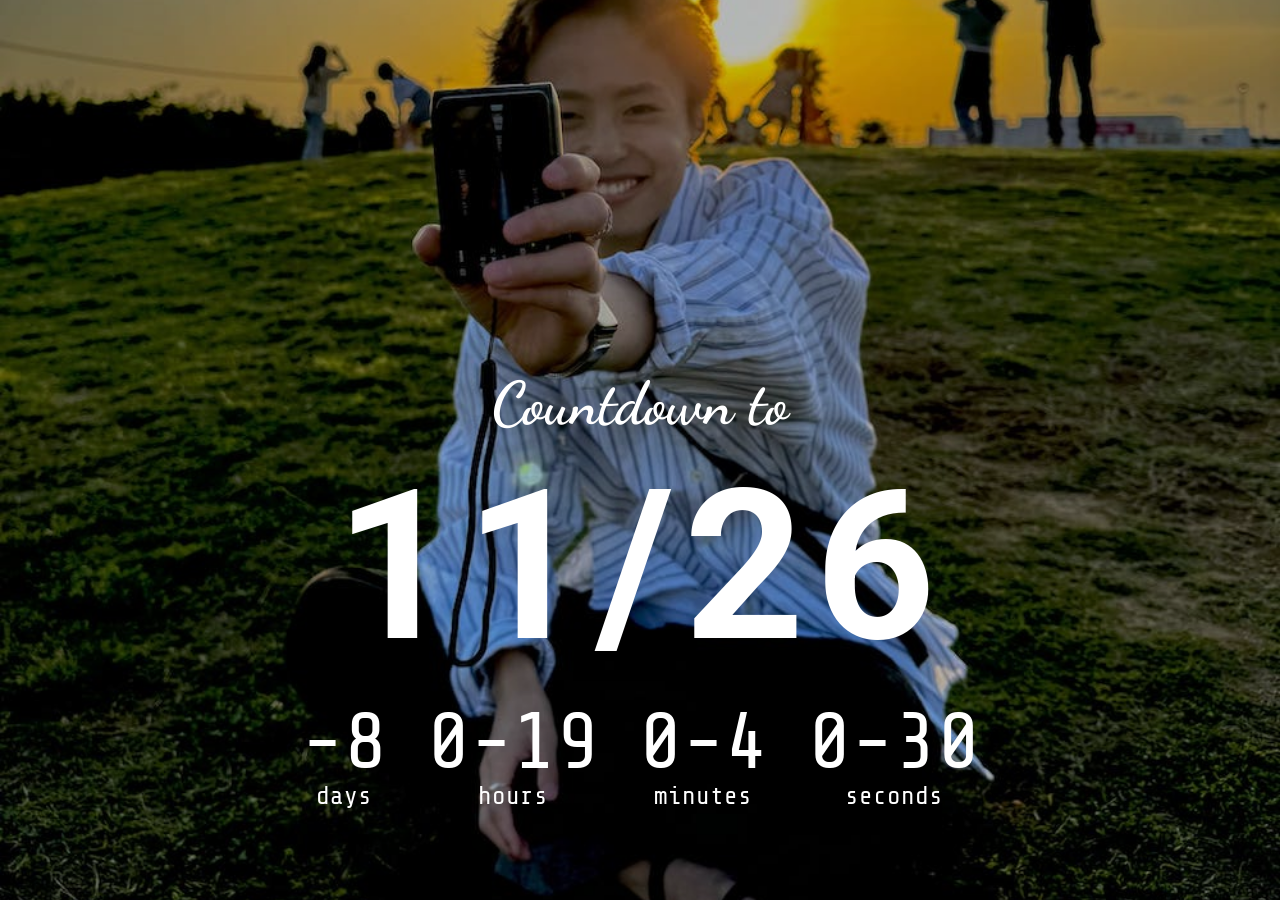
<file: HappyBirthday/countdown.html>
<!DOCTYPE html>
<html lang="ja">
<head>
  <meta charset="UTF-8">
  <meta name="viewport" content="width=device-width, initial-scale=1.0">
  <title>Kakeru HappyBirthday</title>

  <link rel="stylesheet" href="css/countdown.css">
</head>
<body>

  <div class="container">
    <div class="countdown">
      <h1 class="countdown-title">Countdown to
        <span id="year" class="new-year"></span>
      </h1>
      <div class="time-container">
        <p class="time"><span id="days" class="time-num"></span>days</p>
        <p class="time"><span id="hours" class="time-num"></span>hours</p>
        <p class="time"><span id="minutes" class="time-num"></span>minutes</p>
        <p class="time"><span id="seconds" class="time-num"></span>seconds</p>
      </div>
    </div>
    <div id="balloons" class="balloons">
      <div></div><div></div><div></div><div></div><div></div>
      <div></div><div></div><div></div><div></div><div></div>
      <div></div><div></div><div></div><div></div><div></div>
      <div></div><div></div><div></div><div></div><div></div>
      <div></div><div></div><div></div><div></div><div></div>
    </div>
    <div id="signin" class="signin">
      <a class="signin_wrapper" href="index.html">next &raquo;</a>
    </div>
  </div>

  <div id="audio" class="audio">
    <div class="audio_wrapper">
      <audio id="audio_start" src="music/HappyBirthday.mp3" loop>
        あなたのブラウザーは <code>audio</code> 要素をサポートしていません。
      </audio>
    </div>
  </div>

  <script src="scripts/countdown.js"></script>
</body>
</html>
</file>
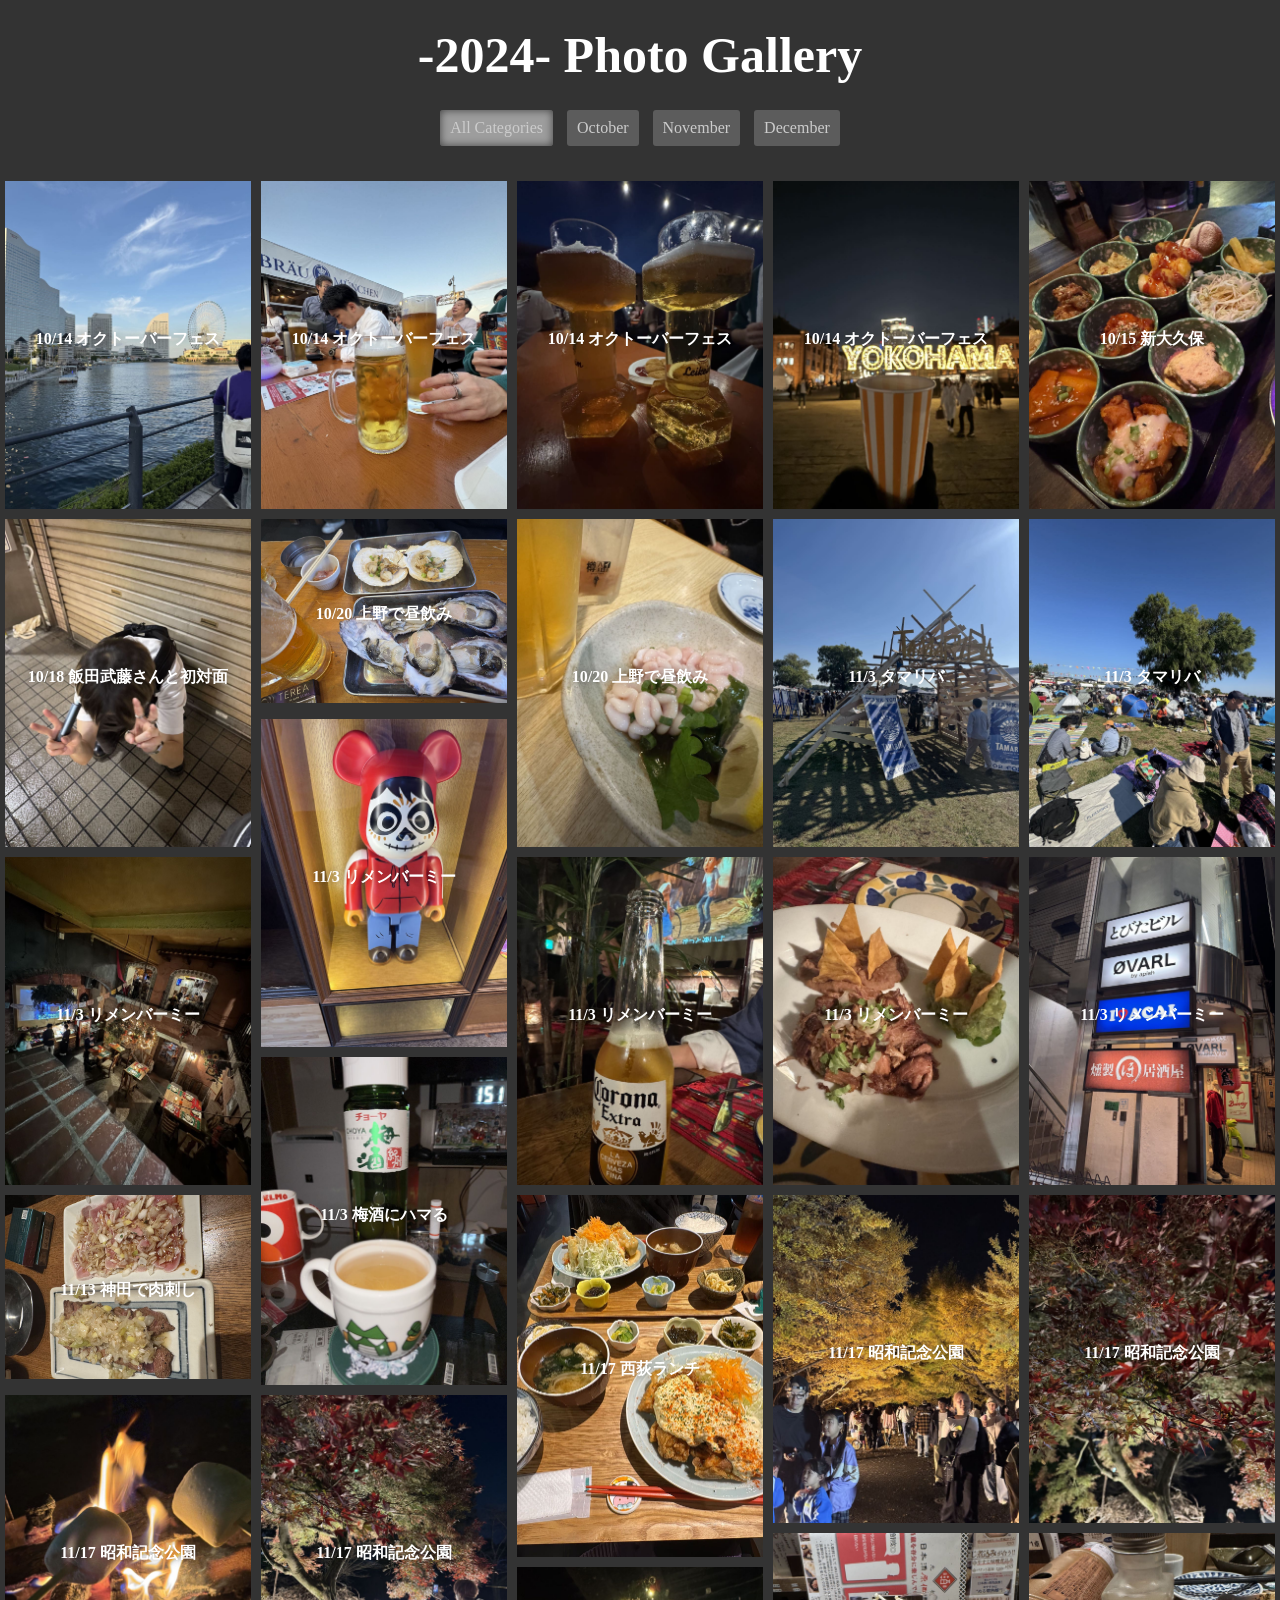
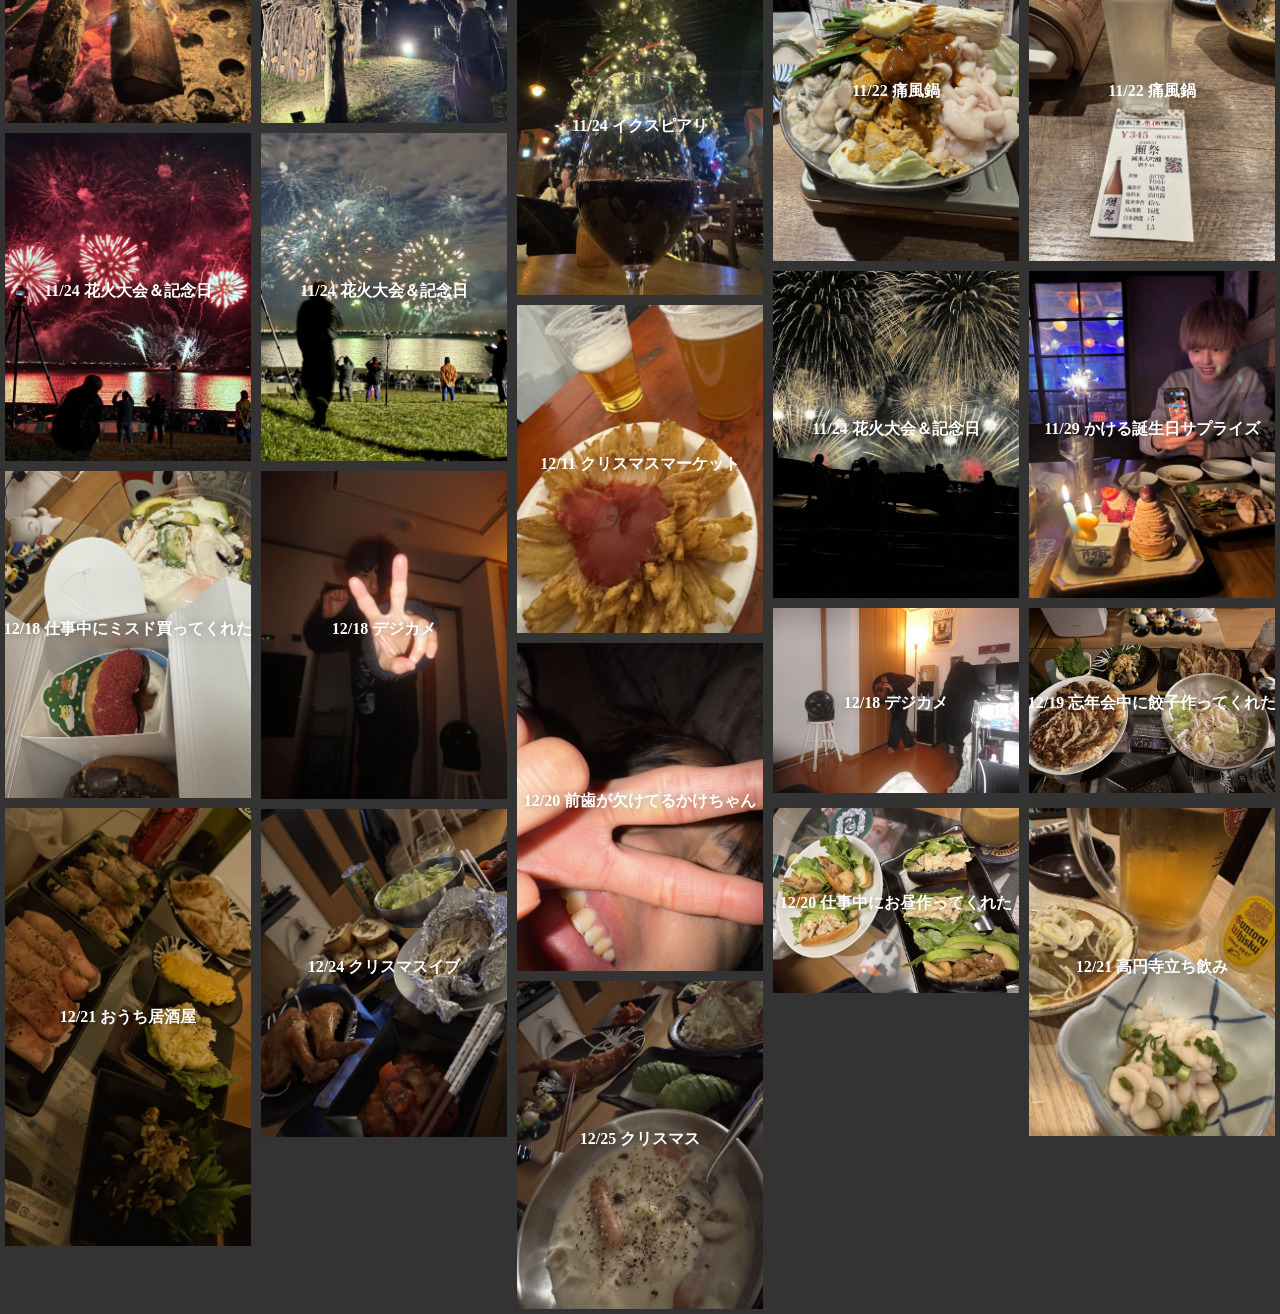
<file: HappyBirthday/gallery2024.html>
<!DOCTYPE html>
<html>
<head>
	<meta charset="utf-8">
	<meta name="viewport" content="width=device-width, initial-scale=1, maximum-scale=1">
	<title>-2024- Photo Gallery</title>

	<link href="css/reset.css" rel="stylesheet" type="text/css" />
	<link href="css/gallery.css" rel="stylesheet" type="text/css" />
</head>

<body>
	<section class="title">
		<h1>-2024- Photo Gallery</h1>
	</section>
	<section class="filter">
		<a href="#" data-filter="*" class="current">All Categories</a>
		<a href="#" data-filter=".October">October</a>
		<a href="#" data-filter=".November">November</a>
		<a href="#" data-filter=".December">December</a>
	</section>

	<!-- Masonry contents -->
	<section id="mnsry_container" class="grid">
		<div class="grid-sizer"></div>
		<article class="grid-item All October">
			<h1>10/14 オクトーバーフェス</h1>
			<img src="images/2024/10月/IMG_9799.jpeg" class="popup">
		</article>
		<article class="grid-item All October">
			<h1>10/14 オクトーバーフェス</h1>
			<img src="images/2024/10月/IMG_9800.jpeg" class="popup">
		</article>
		<article class="grid-item All October">
			<h1>10/14 オクトーバーフェス</h1>
			<img src="images/2024/10月/IMG_9803.jpeg" class="popup">
		</article>
		<article class="grid-item All October">
			<h1>10/14 オクトーバーフェス</h1>
			<img src="images/2024/10月/IMG_9808.jpeg" class="popup">
		</article>
		<article class="grid-item All October">
			<h1>10/15 新大久保</h1>
			<img src="images/2024/10月/IMG_9817.jpeg" class="popup">
		</article>
		<article class="grid-item All October">
			<h1>10/18 飯田武藤さんと初対面</h1>
			<img src="images/2024/10月/IMG_9833.jpeg" class="popup">
		</article>
		<article class="grid-item All October">
			<h1>10/20 上野で昼飲み</h1>
			<img src="images/2024/10月/IMG_9840.jpeg" class="popup">
		</article>
		<article class="grid-item All October">
			<h1>10/20 上野で昼飲み</h1>
			<img src="images/2024/10月/IMG_9841.jpeg" class="popup">
		</article>

		<article class="grid-item All November">
			<h1>11/3 タマリバ</h1>
			<img src="images/2024/11月/IMG_0138.jpeg" class="popup">
		</article>
		<article class="grid-item All November">
			<h1>11/3 タマリバ</h1>
			<img src="images/2024/11月/IMG_0142.jpeg" class="popup">
		</article>
		<article class="grid-item All November">
			<h1>11/3 リメンバーミー</h1>
			<img src="images/2024/11月/IMG_0144.jpeg" class="popup">
		</article>
		<article class="grid-item All November">
			<h1>11/3 リメンバーミー</h1>
			<img src="images/2024/11月/IMG_0149.jpeg" class="popup">
		</article>
		<article class="grid-item All November">
			<h1>11/3 リメンバーミー</h1>
			<img src="images/2024/11月/IMG_0151.jpeg" class="popup">
		</article>
		<article class="grid-item All November">
			<h1>11/3 リメンバーミー</h1>
			<img src="images/2024/11月/IMG_0154.jpeg" class="popup">
		</article>
		<article class="grid-item All November">
			<h1>11/3 リメンバーミー</h1>
			<img src="images/2024/11月/IMG_0155.jpeg" class="popup">
		</article>
		<article class="grid-item All November">
			<h1>11/3 梅酒にハマる</h1>
			<img src="images/2024/11月/IMG_0157.jpeg" class="popup">
		</article>
		<article class="grid-item All November">
			<h1>11/13 神田で肉刺し</h1>
			<img src="images/2024/11月/IMG_0210.jpeg" class="popup">
		</article>
		<article class="grid-item All November">
			<h1>11/17 西荻ランチ</h1>
			<img src="images/2024/11月/IMG_0137.jpeg" class="popup">
		</article>
		<article class="grid-item All November">
			<h1>11/17 昭和記念公園</h1>
			<img src="images/2024/11月/IMG_0360.jpeg" class="popup">
		</article>
		<article class="grid-item All November">
			<h1>11/17 昭和記念公園</h1>
			<img src="images/2024/11月/IMG_0362.jpeg" class="popup">
		</article>
		<article class="grid-item All November">
			<h1>11/17 昭和記念公園</h1>
			<img src="images/2024/11月/IMG_0367.jpeg" class="popup">
		</article>
		<article class="grid-item All November">
			<h1>11/17 昭和記念公園</h1>
			<img src="images/2024/11月/IMG_0386.jpeg" class="popup">
		</article>
		<article class="grid-item All November">
			<h1>11/22 痛風鍋</h1>
			<img src="images/2024/11月/IMG_0404.jpeg" class="popup">
		</article>
		<article class="grid-item All November">
			<h1>11/22 痛風鍋</h1>
			<img src="images/2024/11月/IMG_0406.jpeg" class="popup">
		</article>
		<article class="grid-item All November">
			<h1>11/24 イクスピアリ</h1>
			<img src="images/2024/11月/IMG_0422.jpeg" class="popup">
		</article>
		<article class="grid-item All November">
			<h1>11/24 花火大会＆記念日</h1>
			<img src="images/2024/11月/IMG_0426.jpeg" class="popup">
		</article>
		<article class="grid-item All November">
			<h1>11/24 花火大会＆記念日</h1>
			<img src="images/2024/11月/IMG_0429.jpeg" class="popup">
		</article>
		<article class="grid-item All November">
			<h1>11/24 花火大会＆記念日</h1>
			<img src="images/2024/11月/IMG_2652.JPG" class="popup">
		</article>
		<article class="grid-item All November">
			<h1>11/29 かける誕生日サプライズ</h1>
			<img src="images/2024/11月/IMG_0468.jpeg" class="popup">
		</article>

		<article class="grid-item All December">
			<h1>12/11 クリスマスマーケット</h1>
			<img src="images/2024/12月/IMG_0680.jpeg" class="popup">
		</article>
		<article class="grid-item All December">
			<h1>12/18 仕事中にミスド買ってくれた</h1>
			<img src="images/2024/12月/IMG_0692.jpeg" class="popup">
		</article>
		<article class="grid-item All December">
			<h1>12/18 デジカメ</h1>
			<img src="images/2024/12月/IMG_0674.jpeg" class="popup">
		</article>
		<article class="grid-item All December">
			<h1>12/18 デジカメ</h1>
			<img src="images/2024/12月/IMG_0676.jpeg" class="popup">
		</article>
		<article class="grid-item All December">
			<h1>12/19 忘年会中に餃子作ってくれた</h1>
			<img src="images/2024/12月/IMG_0710.jpeg" class="popup">
		</article>
		<article class="grid-item All December">
			<h1>12/20 前歯が欠けてるかけちゃん</h1>
			<img src="images/2024/12月/IMG_0713.jpeg" class="popup">
		</article>
		<article class="grid-item All December">
			<h1>12/20 仕事中にお昼作ってくれた</h1>
			<img src="images/2024/12月/IMG_0715.jpeg" class="popup">
		</article>
		<article class="grid-item All December">
			<h1>12/21 高円寺立ち飲み</h1>
			<img src="images/2024/12月/IMG_0718.jpeg" class="popup">
		</article>
		<article class="grid-item All December">
			<h1>12/21 おうち居酒屋</h1>
			<img src="images/2024/12月/IMG_0675.jpeg" class="popup">
		</article>
		<article class="grid-item All December">
			<h1>12/24 クリスマスイブ</h1>
			<img src="images/2024/12月/IMG_0729.jpeg" class="popup">
		</article>
		<article class="grid-item All December">
			<h1>12/25 クリスマス</h1>
			<img src="images/2024/12月/IMG_0730.jpeg" class="popup">
		</article>
	</section>

	<!-- モーダル -->
	<div id="modal" class="modal">
	    <!-- <span id="close">×</span> -->
	    <img class="modal-content" id="modalImage">
	</div>

	<!--Loading message -->
	<div id="loading_msg">Loading...</div>

	<script type="text/javascript" src="scripts/jquery.min.js"></script>
	<script type="text/javascript" src="scripts/isotope.pkgd.min.js"></script>
	<script type="text/javascript" src="scripts/imagesloaded.pkgd.min.js"></script>
	<script type="text/javascript" src="scripts/gallery.js"></script>

</body>
</html>
</file>
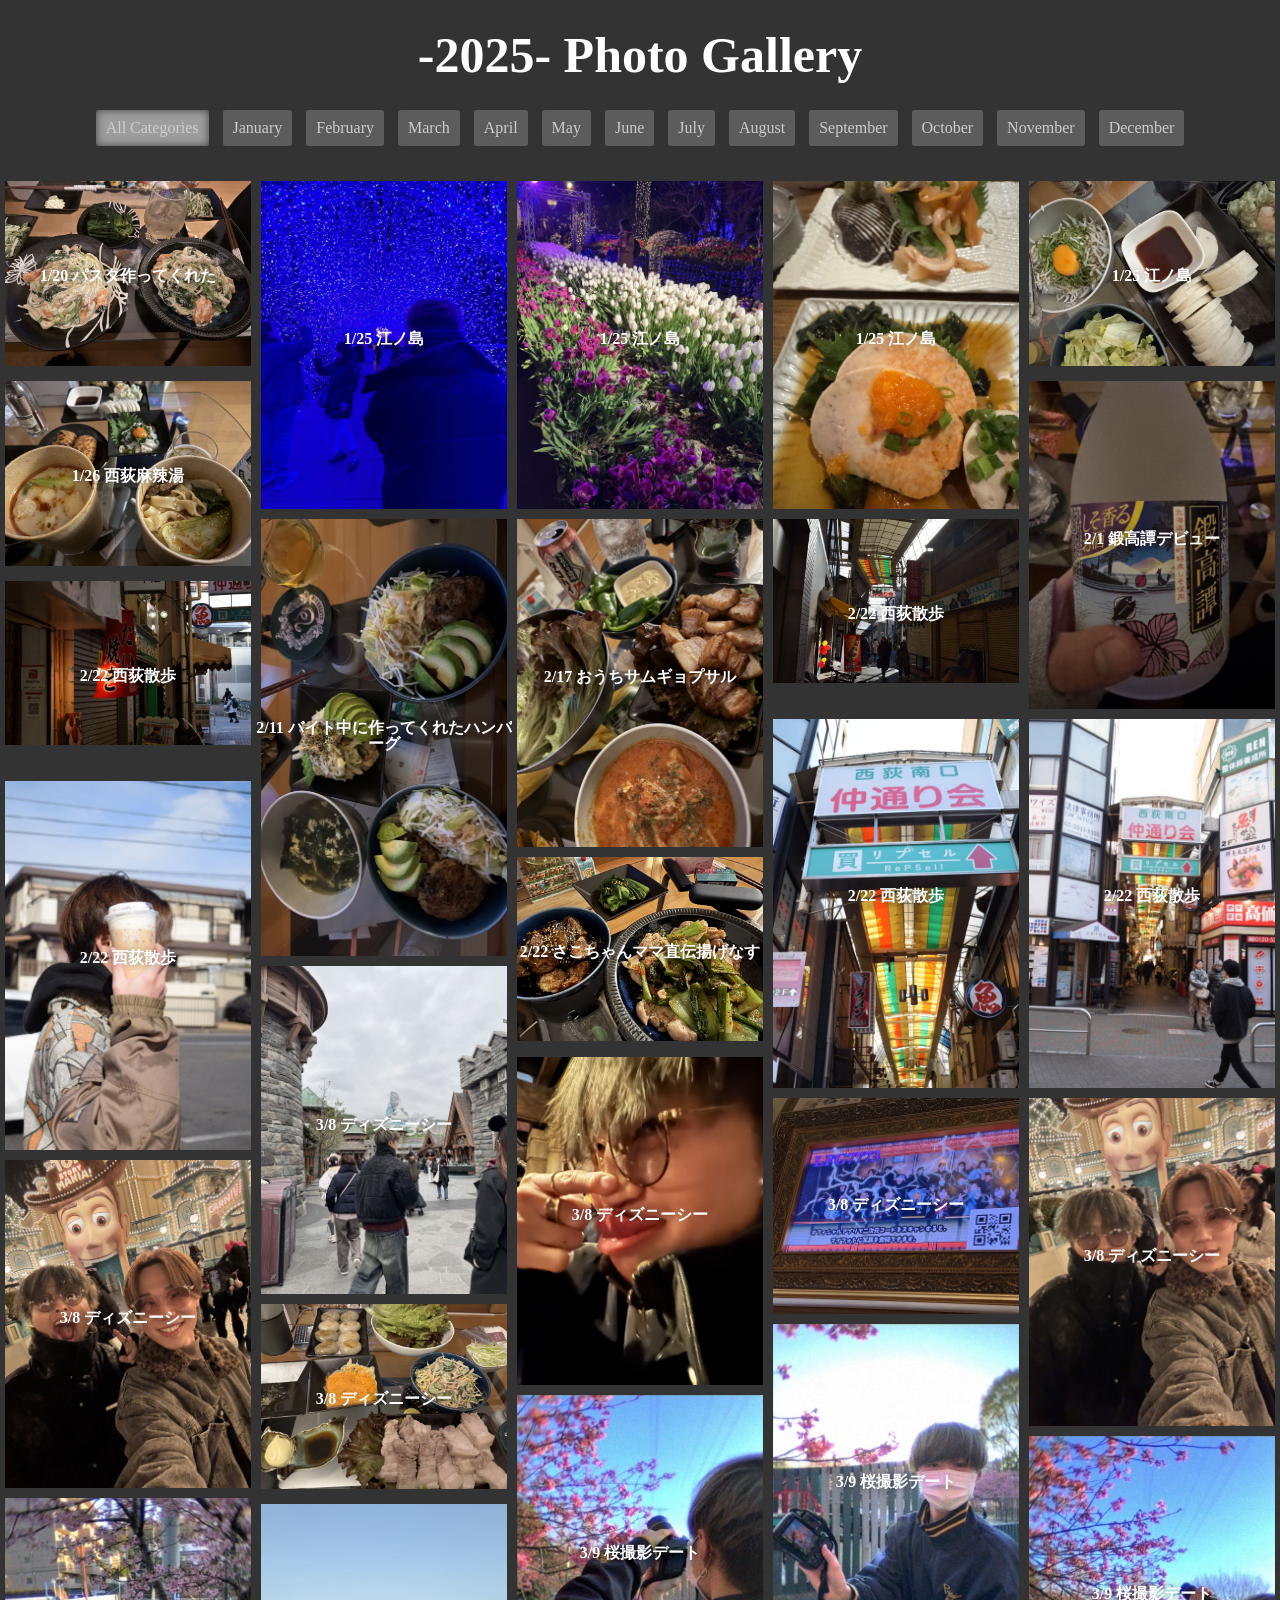
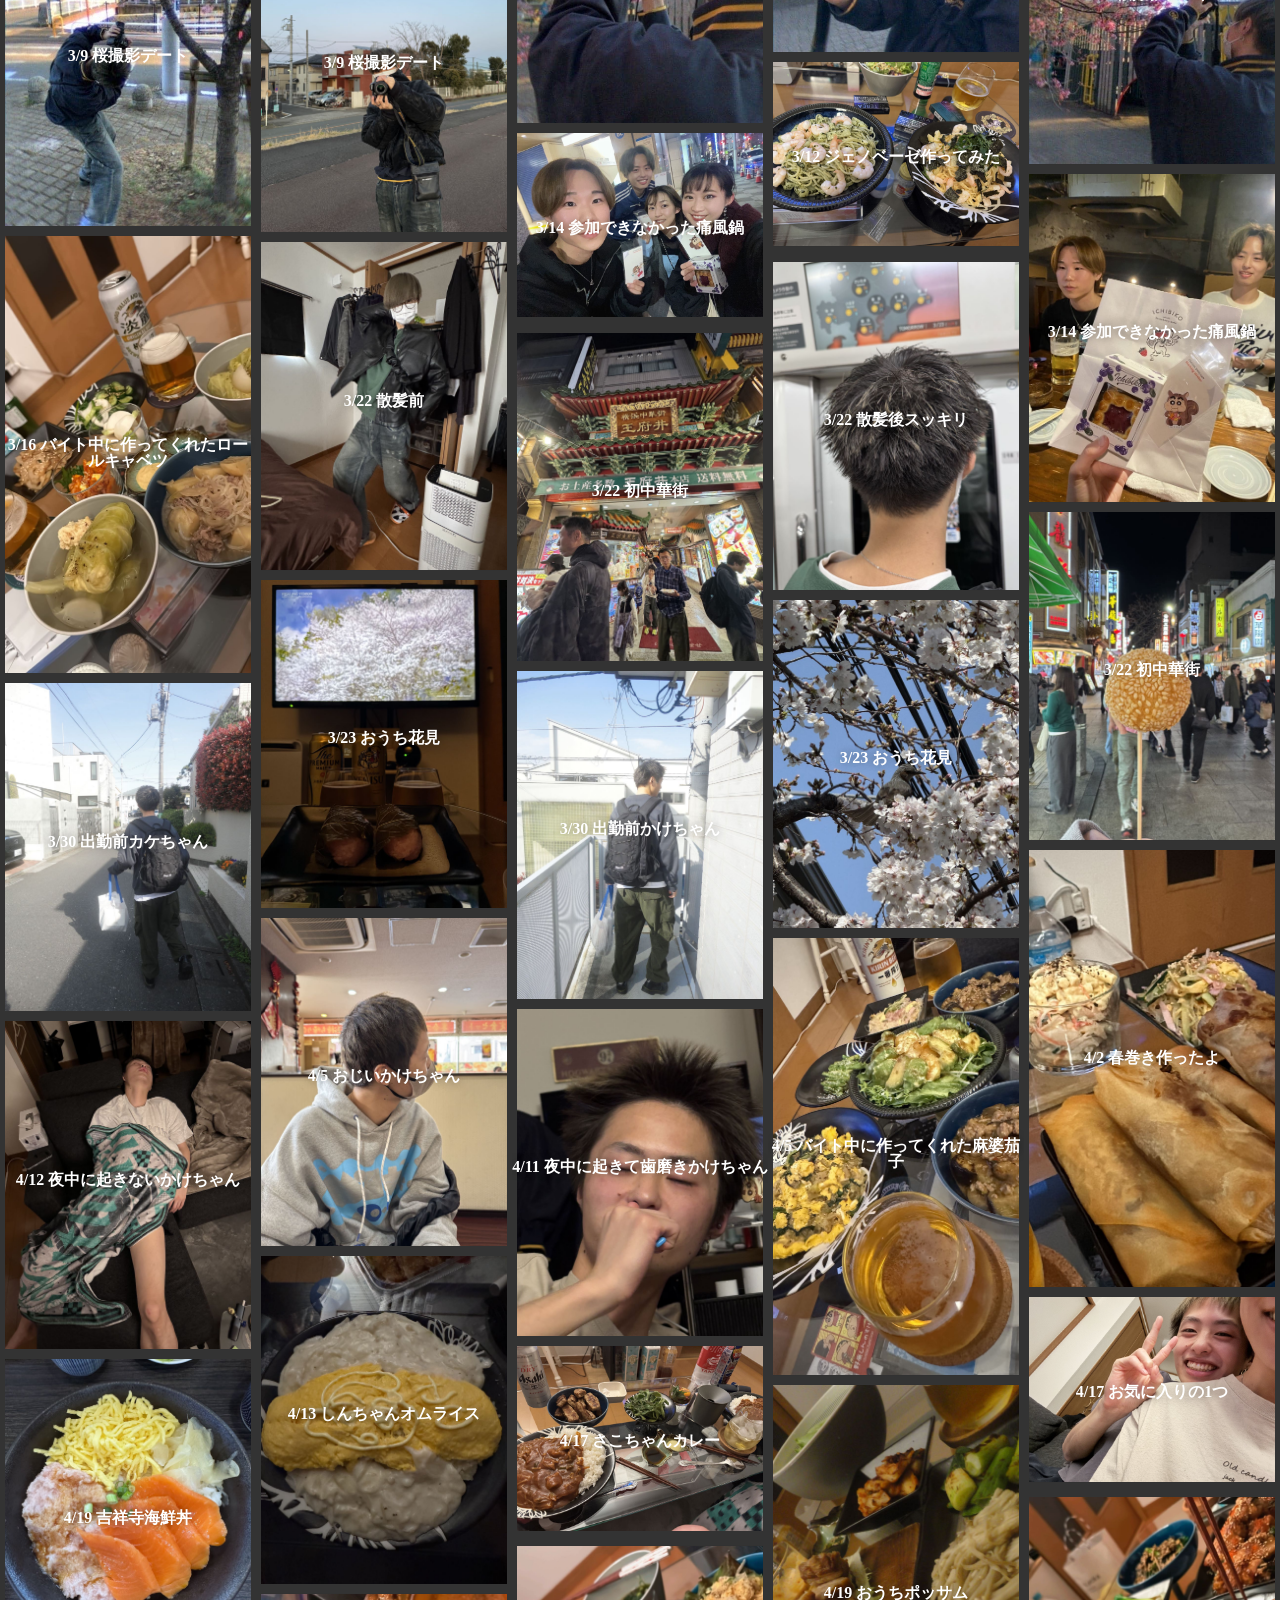
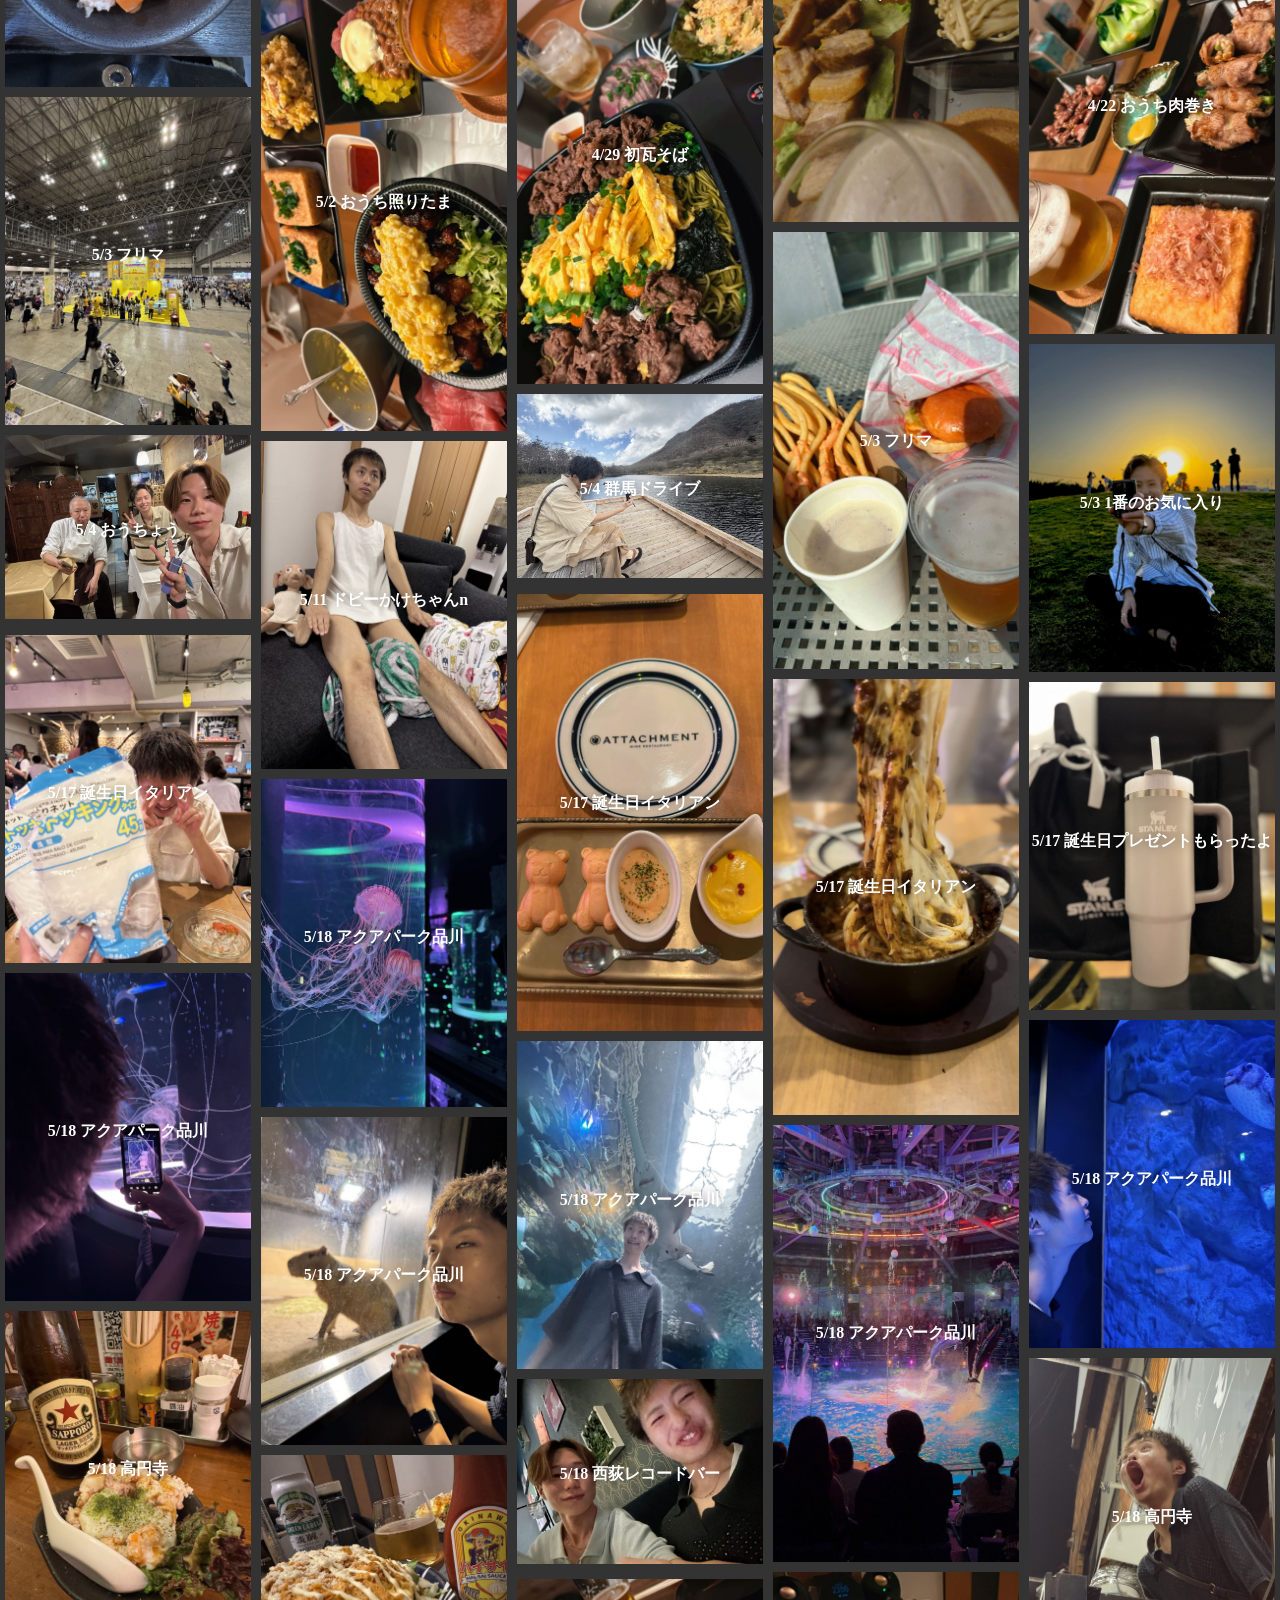
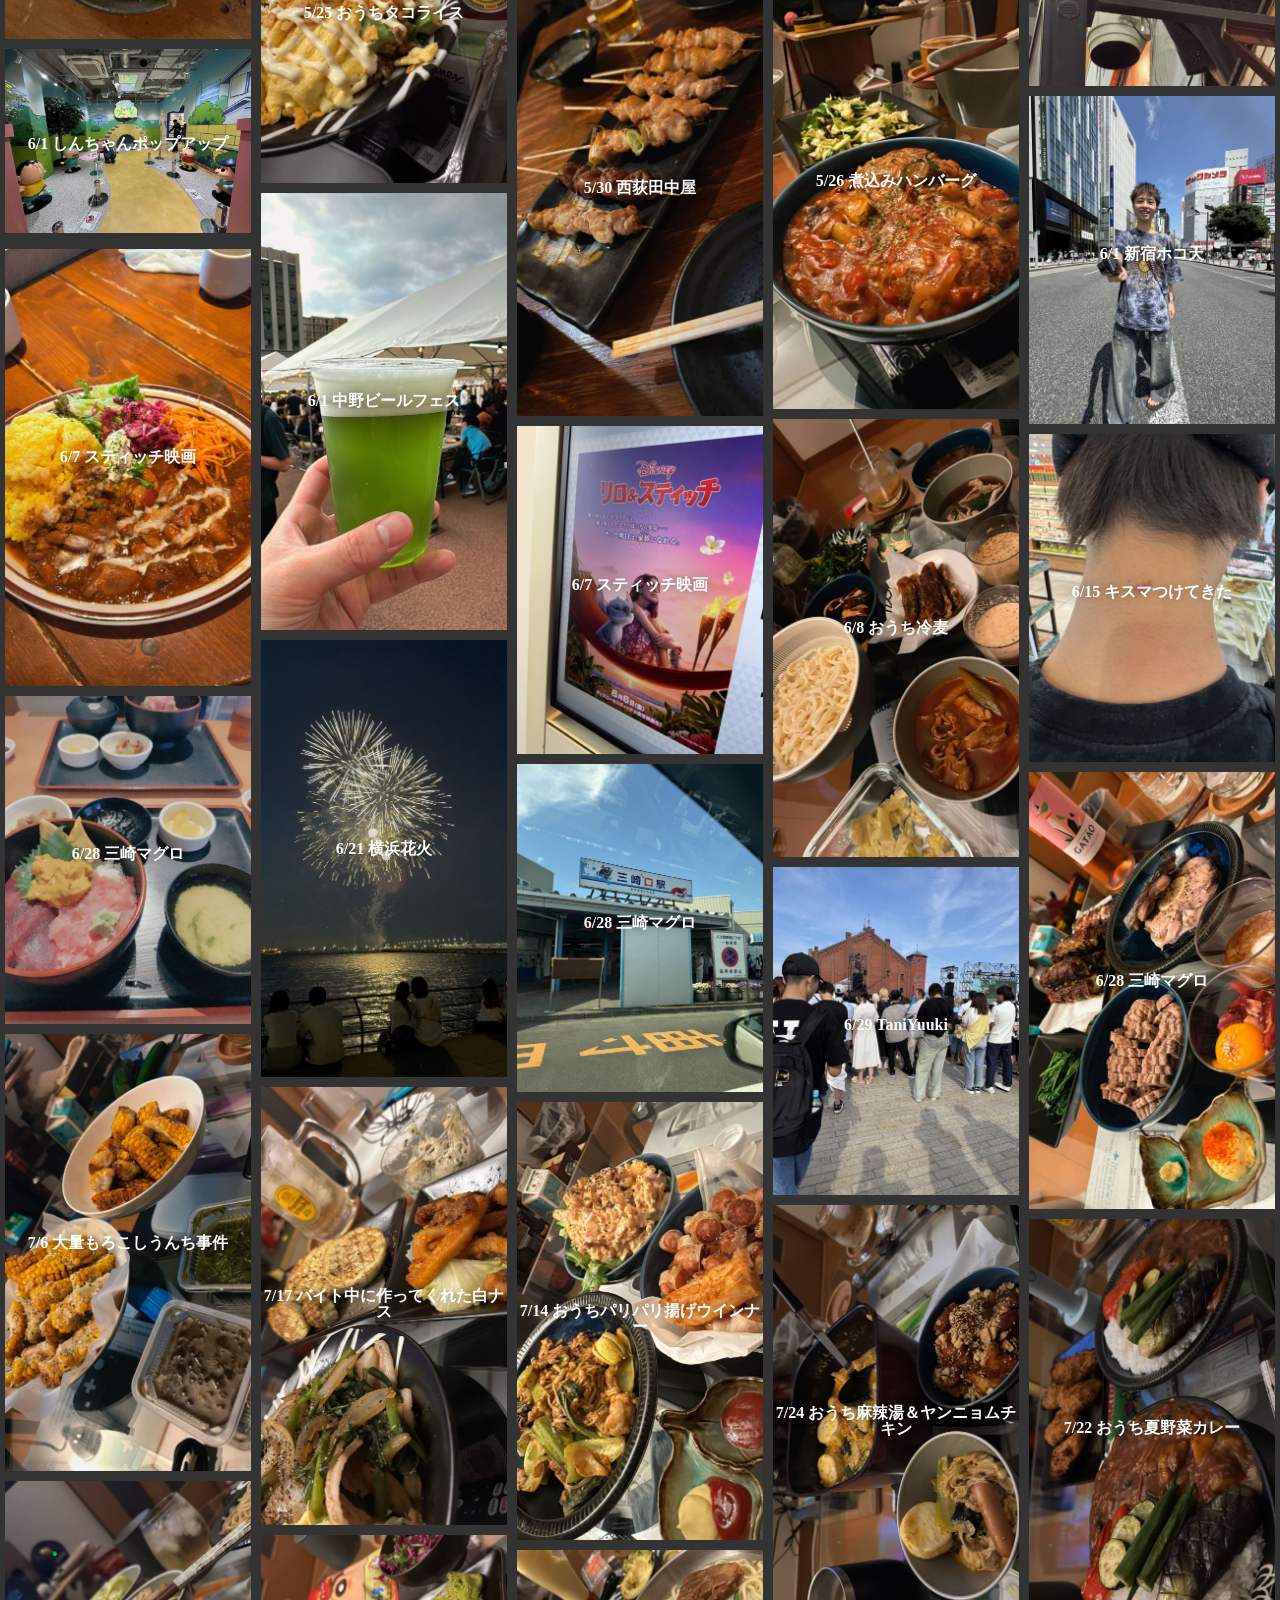
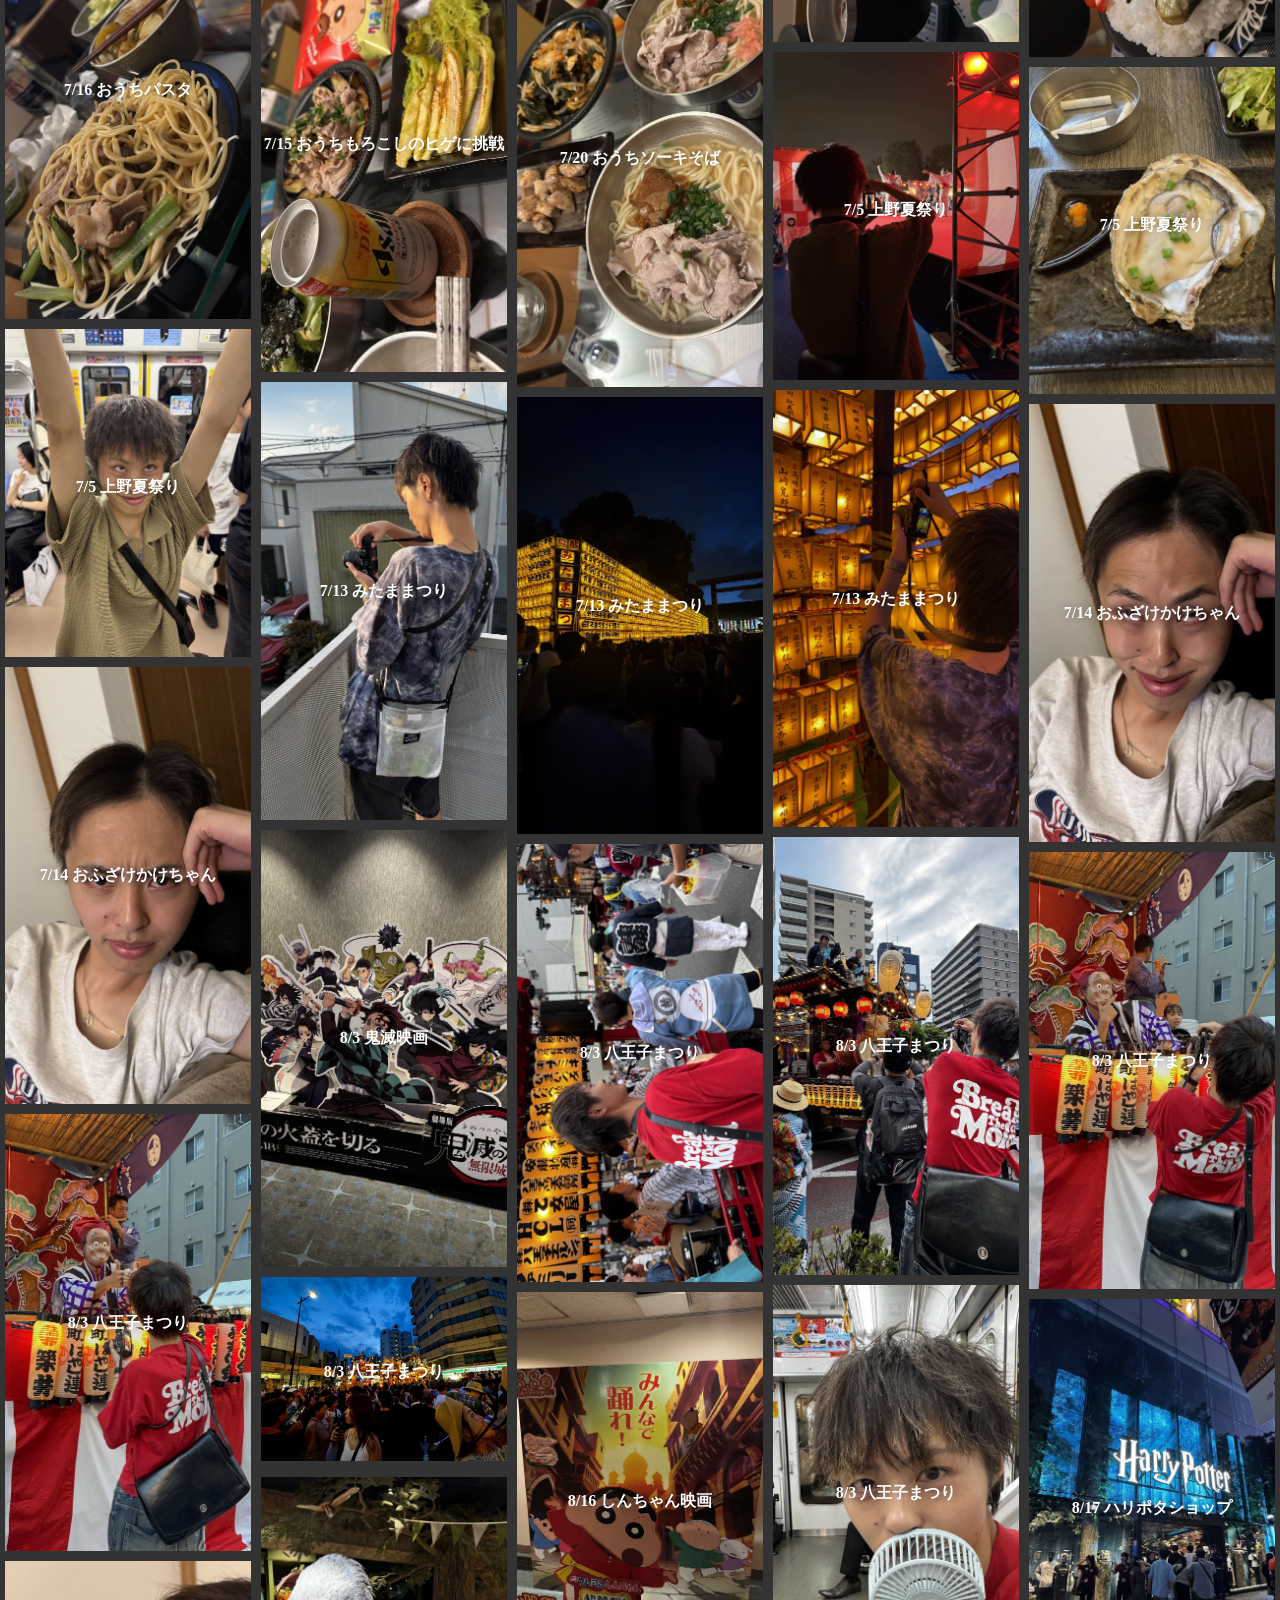
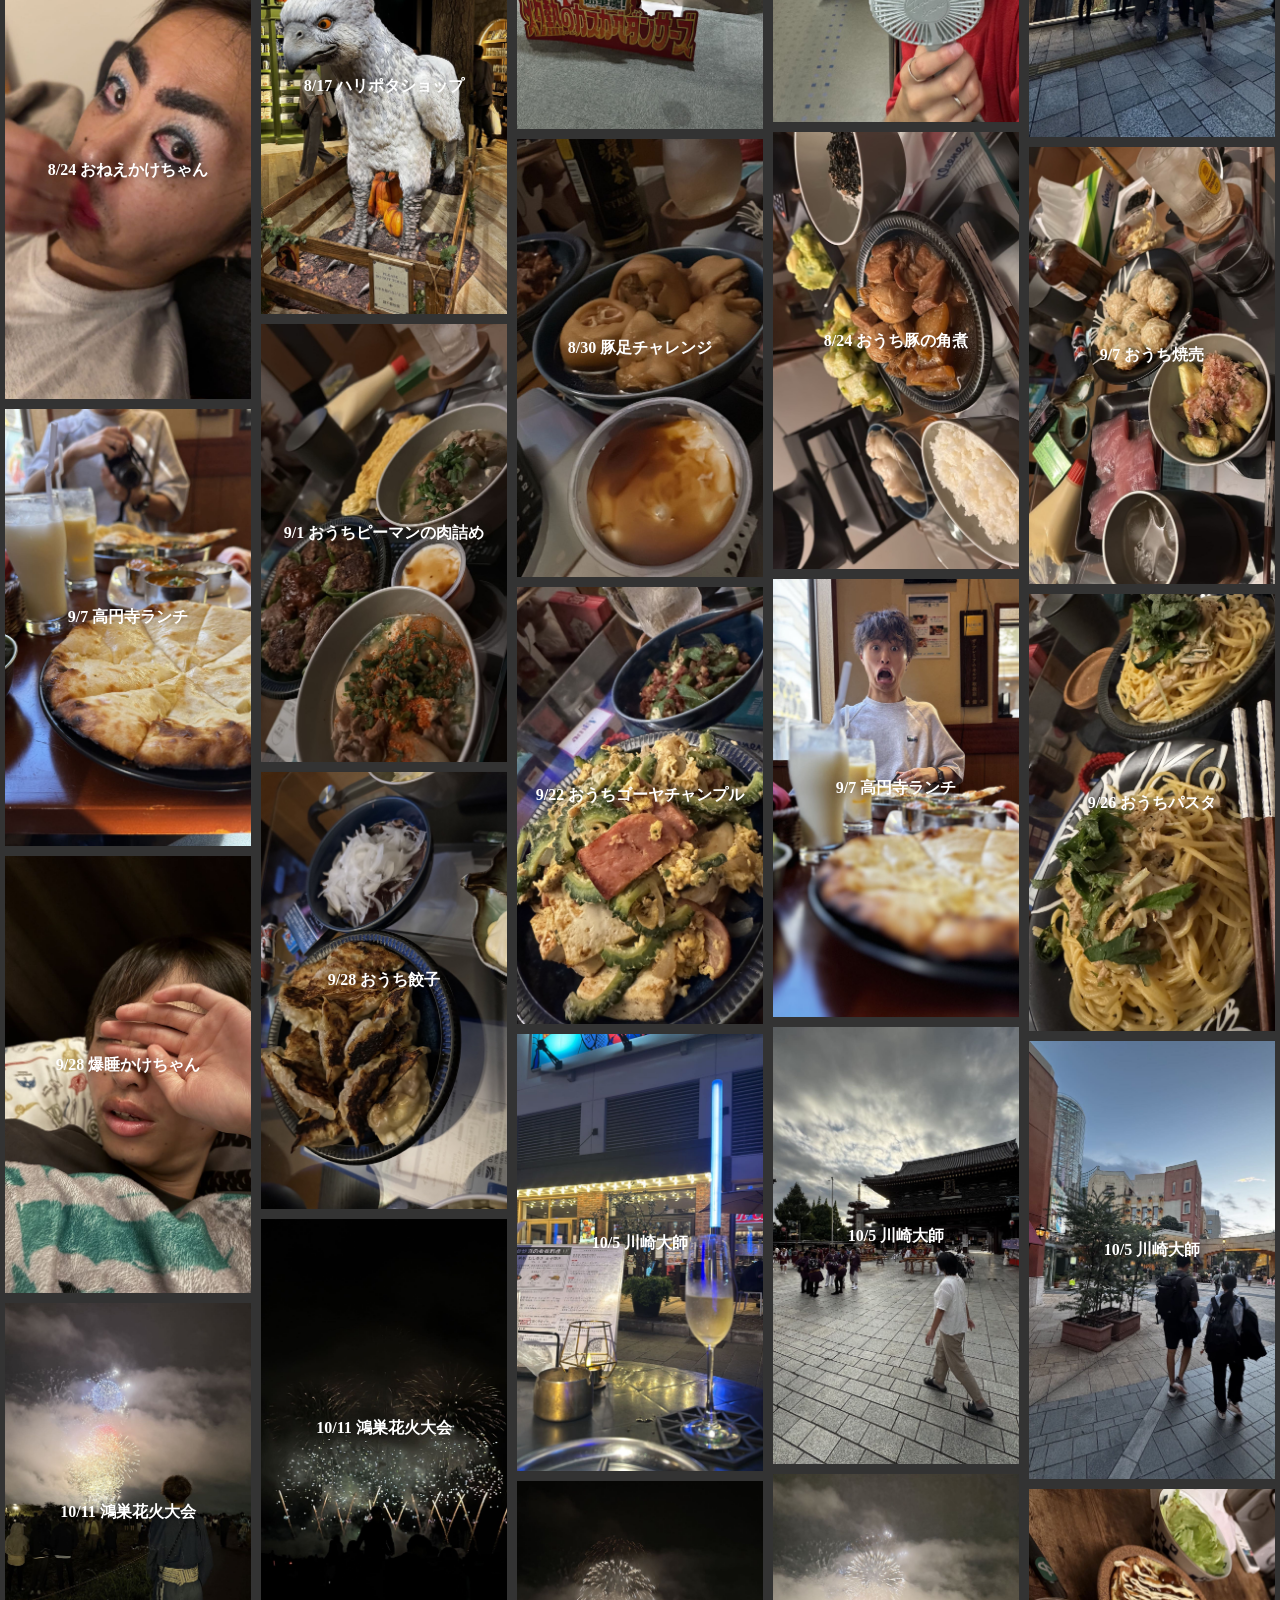
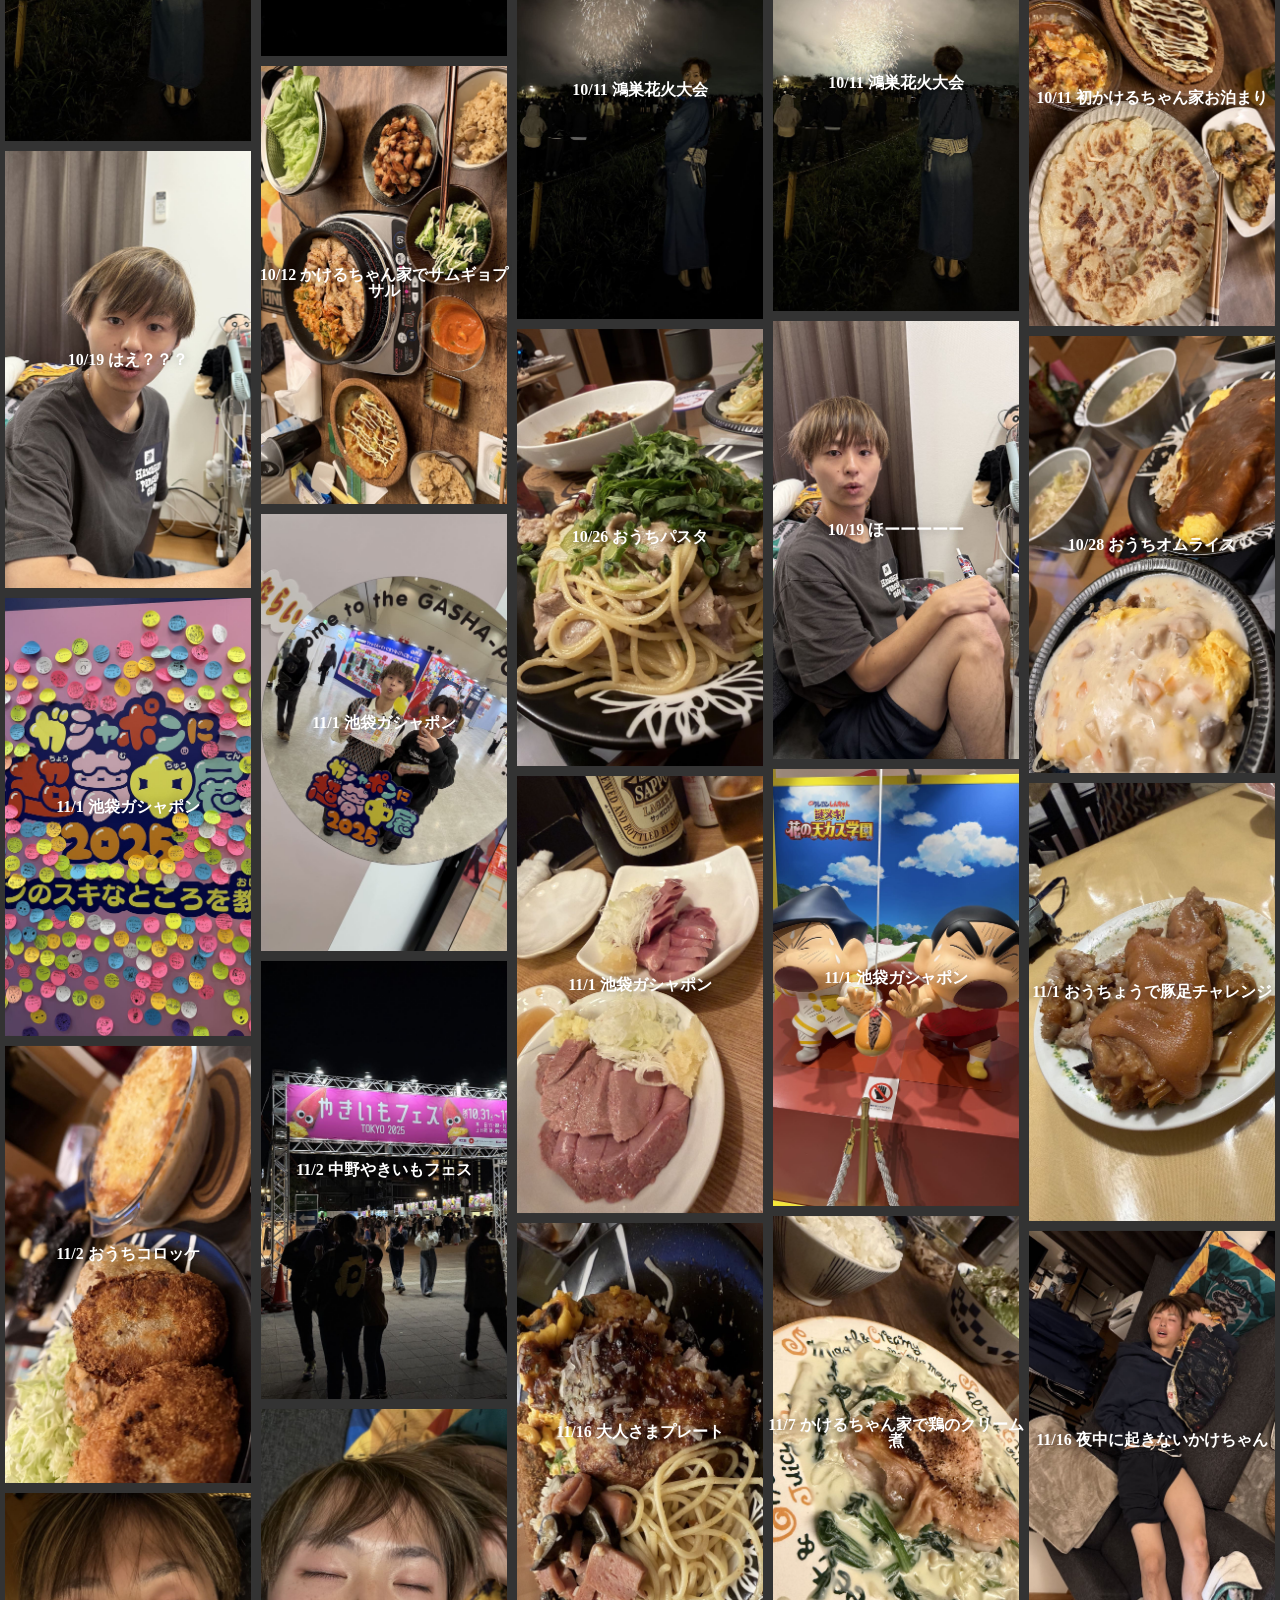
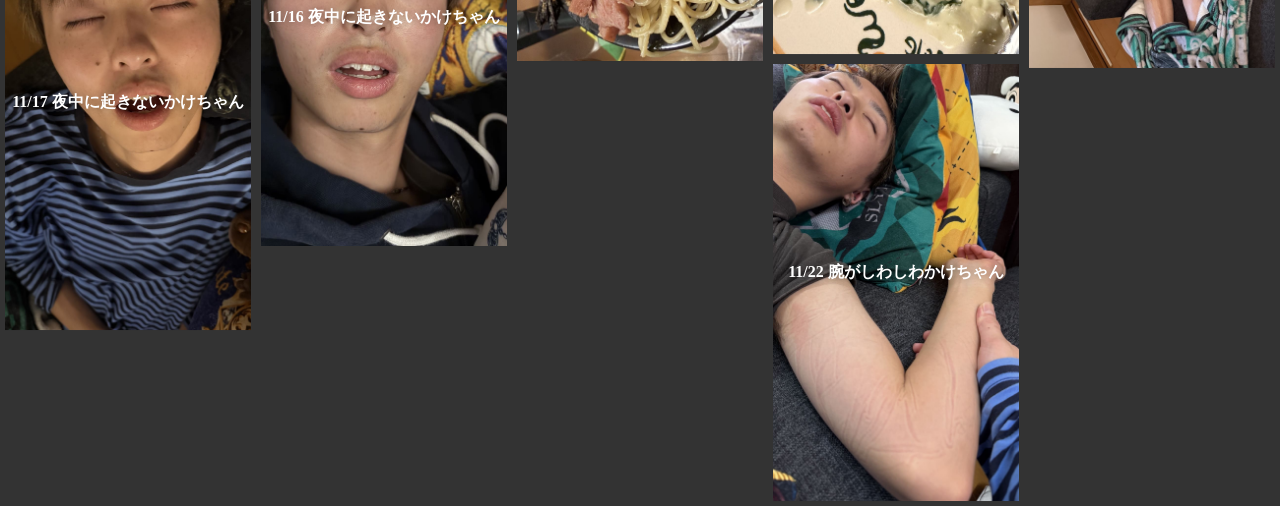
<file: HappyBirthday/gallery2025.html>
<!DOCTYPE html>
<html>
<head>
	<meta charset="utf-8">
	<meta name="viewport" content="width=device-width, initial-scale=1, maximum-scale=1">
	<title>-2025- Photo Gallery</title>

	<link href="css/reset.css" rel="stylesheet" type="text/css" />
	<link href="css/gallery.css" rel="stylesheet" type="text/css" />
</head>

<body>
	<section class="title">
		<h1>-2025- Photo Gallery</h1>
	</section>
	<section class="filter">
		<a href="#" data-filter="*" class="current">All Categories</a>
		<a href="#" data-filter=".January">January</a>
		<a href="#" data-filter=".February">February</a>
		<a href="#" data-filter=".March">March</a>
		<a href="#" data-filter=".April">April</a>
		<a href="#" data-filter=".May">May</a>
		<a href="#" data-filter=".June">June</a>
		<a href="#" data-filter=".July">July</a>
		<a href="#" data-filter=".August">August</a>
		<a href="#" data-filter=".September">September</a>
		<a href="#" data-filter=".October">October</a>
		<a href="#" data-filter=".November">November</a>
		<a href="#" data-filter=".December">December</a>
	</section>

	<!-- Masonry contents -->
	<section id="mnsry_container" class="grid">
		<div class="grid-sizer"></div>
	  <article class="grid-item All January">
	    <h1>1/20 パスタ作ってくれた</h1>
			<img src="images/2025/1月/IMG_0926.jpeg" class="popup">
	  </article>
	  <article class="grid-item All January">
	    <h1>1/25 江ノ島</h1>
			<img src="images/2025/1月/IMG_0933.jpeg" class="popup">
	  </article>
	  <article class="grid-item All January">
	    <h1>1/25 江ノ島</h1>
			<img src="images/2025/1月/IMG_0937.jpeg" class="popup">
	  </article>
	  <article class="grid-item All January">
	    <h1>1/25 江ノ島</h1>
			<img src="images/2025/1月/IMG_0950.jpeg" class="popup">
	  </article>
	  <article class="grid-item All January">
	    <h1>1/25 江ノ島</h1>
			<img src="images/2025/1月/IMG_0954.jpeg" class="popup">
	  </article>
	  <article class="grid-item All January">
	    <h1>1/26 西荻麻辣湯</h1>
			<img src="images/2025/1月/IMG_0955.jpeg" class="popup">
	  </article>

		<article class="grid-item All February">
			<h1>2/1 鍛高譚デビュー</h1>
			<img src="images/2025/2月/IMG_1032.jpeg" class="popup">
		</article>
		<article class="grid-item All February">
	    <h1>2/11 バイト中に作ってくれたハンバーグ</h1>
			<img src="images/2025/2月/IMG_1031.jpeg" class="popup">
	  </article>
	  <article class="grid-item All February">
	    <h1>2/17 おうちサムギョプサル</h1>
			<img src="images/2025/2月/IMG_1067.jpeg" class="popup">
	  </article>
	  <article class="grid-item All February">
	    <h1>2/22 西荻散歩</h1>
			<img src="images/2025/2月/IMG_1081.jpeg" class="popup">
	  </article>
	  <article class="grid-item All February">
	    <h1>2/22 西荻散歩</h1>
			<img src="images/2025/2月/IMG_1082.jpeg" class="popup">
	  </article>
	  <article class="grid-item All February">
	    <h1>2/22 西荻散歩</h1>
			<img src="images/2025/2月/IMG_1084.jpeg" class="popup">
	  </article>
	  <article class="grid-item All February">
	    <h1>2/22 西荻散歩</h1>
			<img src="images/2025/2月/IMG_1085.jpeg" class="popup">
	  </article>
	  <article class="grid-item All February">
	    <h1>2/22 西荻散歩</h1>
			<img src="images/2025/2月/IMG_1086.jpeg" class="popup">
	  </article>
		<article class="grid-item All February">
			<h1>2/22 さこちゃんママ直伝揚げなす</h1>
			<img src="images/2025/2月/IMG_1094.jpeg" class="popup">
		</article>

	  <article class="grid-item All March">
	    <h1>3/8 ディズニーシー</h1>
			<img src="images/2025/3月/IMG_1163.jpeg" class="popup">
	  </article>
		<article class="grid-item All March">
	    <h1>3/8 ディズニーシー</h1>
			<img src="images/2025/3月/IMG_1182.jpeg" class="popup">
	  </article>
	  <article class="grid-item All March">
	    <h1>3/8 ディズニーシー</h1>
			<img src="images/2025/3月/IMG_1187.jpeg" class="popup">
	  </article>
	  <article class="grid-item All March">
	    <h1>3/8 ディズニーシー</h1>
			<img src="images/2025/3月/IMG_1196.jpeg" class="popup">
	  </article>
		<article class="grid-item All March">
	    <h1>3/8 ディズニーシー</h1>
			<img src="images/2025/3月/IMG_1201.jpeg" class="popup">
	  </article>
	  <article class="grid-item All March">
	    <h1>3/8 ディズニーシー</h1>
			<img src="images/2025/3月/IMG_1205.jpeg" class="popup">
	  </article>
	  <article class="grid-item All March">
	    <h1>3/9 桜撮影デート</h1>
			<img src="images/2025/3月/IMG_1152.jpeg" class="popup">
	  </article>
	  <article class="grid-item All March">
	    <h1>3/9 桜撮影デート</h1>
			<img src="images/2025/3月/IMG_1153.jpeg" class="popup">
	  </article>
	  <article class="grid-item All March">
	    <h1>3/9 桜撮影デート</h1>
			<img src="images/2025/3月/IMG_1154.jpeg" class="popup">
	  </article>
	  <article class="grid-item All March">
	    <h1>3/9 桜撮影デート</h1>
			<img src="images/2025/3月/IMG_1155.jpeg" class="popup">
	  </article>
	  <article class="grid-item All March">
	    <h1>3/9 桜撮影デート</h1>
			<img src="images/2025/3月/IMG_1270.jpeg" class="popup">
	  </article>
	  <article class="grid-item All March">
	    <h1>3/12 ジェノベーゼ作ってみた</h1>
			<img src="images/2025/3月/IMG_1278.jpeg" class="popup">
	  </article>
	  <article class="grid-item All March">
	    <h1>3/14 参加できなかった痛風鍋</h1>
			<img src="images/2025/3月/IMG_1286.jpeg" class="popup">
	  </article>
	  <article class="grid-item All March">
	    <h1>3/14 参加できなかった痛風鍋</h1>
			<img src="images/2025/3月/IMG_1287.jpeg" class="popup">
	  </article>
		<article class="grid-item All March">
	    <h1>3/16 バイト中に作ってくれたロールキャベツ</h1>
			<img src="images/2025/3月/IMG_1150.jpeg" class="popup">
	  </article>
	  <article class="grid-item All March">
	    <h1>3/22 散髪前</h1>
			<img src="images/2025/3月/IMG_1310.jpeg" class="popup">
	  </article>
	  <article class="grid-item All March">
	    <h1>3/22 散髪後スッキリ</h1>
			<img src="images/2025/3月/IMG_1313.jpeg" class="popup">
	  </article>
		<article class="grid-item All March">
	    <h1>3/22 初中華街</h1>
			<img src="images/2025/3月/IMG_1314.jpeg" class="popup">
	  </article>
	  <article class="grid-item All March">
	    <h1>3/22 初中華街</h1>
			<img src="images/2025/3月/IMG_1317.jpeg" class="popup">
	  </article>
	  <article class="grid-item All March">
	    <h1>3/23 おうち花見</h1>
			<img src="images/2025/3月/IMG_1324.jpeg" class="popup">
	  </article>
	  <article class="grid-item All March">
	    <h1>3/23 おうち花見</h1>
			<img src="images/2025/3月/IMG_1352.jpeg" class="popup">
	  </article>
	  <article class="grid-item All March">
	    <h1>3/30 出勤前かけちゃん</h1>
			<img src="images/2025/3月/IMG_1151.jpeg" class="popup">
	  </article>
	  <article class="grid-item All March">
	    <h1>3/30 出勤前カケちゃん</h1>
			<img src="images/2025/3月/IMG_1156.jpeg" class="popup">
	  </article>

	  <article class="grid-item All April">
	    <h1>4/2 春巻き作ったよ</h1>
			<img src="images/2025/4月/IMG_1360.jpeg" class="popup">
	  </article>
	  <article class="grid-item All April">
	    <h1>4/5 おじいかけちゃん</h1>
			<img src="images/2025/4月/IMG_1366.jpeg" class="popup">
	  </article>
	  <article class="grid-item All April">
	    <h1>4/5 バイト中に作ってくれた麻婆茄子</h1>
			<img src="images/2025/4月/IMG_1370.jpeg" class="popup">
	  </article>
	  <article class="grid-item All April">
	    <h1>4/11 夜中に起きて歯磨きかけちゃん</h1>
			<img src="images/2025/4月/IMG_1386.jpeg" class="popup">
	  </article>
	  <article class="grid-item All April">
	    <h1>4/12 夜中に起きないかけちゃん</h1>
			<img src="images/2025/4月/IMG_1402.jpeg" class="popup">
	  </article>
	  <article class="grid-item All April">
	    <h1>4/13 しんちゃんオムライス</h1>
			<img src="images/2025/4月/IMG_1407.jpeg" class="popup">
	  </article>
	  <article class="grid-item All April">
	    <h1>4/17 お気に入りの1つ</h1>
			<img src="images/2025/4月/IMG_1420.jpeg" class="popup">
	  </article>
	  <article class="grid-item All April">
	    <h1>4/17 さこちゃんカレー</h1>
			<img src="images/2025/4月/IMG_1421.jpeg" class="popup">
	  </article>
	  <article class="grid-item All April">
	    <h1>4/19 吉祥寺海鮮丼</h1>
			<img src="images/2025/4月/IMG_1424.jpeg" class="popup">
	  </article>
	  <article class="grid-item All April">
	    <h1>4/19 おうちポッサム</h1>
			<img src="images/2025/4月/IMG_1361.jpeg" class="popup">
	  </article>
	  <article class="grid-item All April">
	    <h1>4/22 おうち肉巻き</h1>
			<img src="images/2025/4月/IMG_1363.jpeg" class="popup">
	  </article>
	  <article class="grid-item All April">
	    <h1>4/29 初瓦そば</h1>
			<img src="images/2025/4月/IMG_1362.jpeg" class="popup">
	  </article>

	  <article class="grid-item All May">
	    <h1>5/2 おうち照りたま</h1>
			<img src="images/2025/5月/IMG_1573.jpeg" class="popup">
	  </article>
	  <article class="grid-item All May">
	    <h1>5/3 フリマ</h1>
			<img src="images/2025/5月/IMG_1582.jpeg" class="popup">
	  </article>
	  <article class="grid-item All May">
	    <h1>5/3 フリマ</h1>
			<img src="images/2025/5月/IMG_1571.jpeg" class="popup">
	  </article>
	  <article class="grid-item All May">
	    <h1>5/3 1番のお気に入り</h1>
			<img src="images/2025/5月/IMG_1595.jpeg" class="popup">
	  </article>
	  <article class="grid-item All May">
	    <h1>5/4 群馬ドライブ</h1>
			<img src="images/2025/5月/IMG_1653.jpeg" class="popup">
	  </article>
		<article class="grid-item All May">
			<h1>5/4 おうちょう</h1>
			<img src="images/2025/5月/IMG_1667.jpeg" class="popup">
		</article>
		<article class="grid-item All May">
			<h1>5/11 ドビーかけちゃんn</h1>
			<img src="images/2025/5月/IMG_1677.jpeg" class="popup">
		</article>
	  <article class="grid-item All May">
	    <h1>5/17 誕生日イタリアン</h1>
			<img src="images/2025/5月/IMG_1572.jpeg" class="popup">
	  </article>
		<article class="grid-item All May">
			<h1>5/17 誕生日イタリアン</h1>
			<img src="images/2025/5月/IMG_1702.jpeg" class="popup">
		</article>
		<article class="grid-item All May">
			<h1>5/17 誕生日イタリアン</h1>
			<img src="images/2025/5月/IMG_1712.jpeg" class="popup">
		</article>
		<article class="grid-item All May">
			<h1>5/17 誕生日プレゼントもらったよ</h1>
			<img src="images/2025/5月/IMG_1709.jpeg" class="popup">
		</article>
		<article class="grid-item All May">
			<h1>5/18 アクアパーク品川</h1>
			<img src="images/2025/5月/IMG_1726.jpeg" class="popup">
		</article>
		<article class="grid-item All May">
			<h1>5/18 アクアパーク品川</h1>
			<img src="images/2025/5月/IMG_1734.jpeg" class="popup">
		</article>
		<article class="grid-item All May">
			<h1>5/18 アクアパーク品川</h1>
			<img src="images/2025/5月/IMG_1736.jpeg" class="popup">
		</article>
		<article class="grid-item All May">
	    <h1>5/18 アクアパーク品川</h1>
			<img src="images/2025/5月/IMG_1743.jpeg" class="popup">
	  </article>
	  <article class="grid-item All May">
	    <h1>5/18 アクアパーク品川</h1>
			<img src="images/2025/5月/IMG_1749.jpeg" class="popup">
	  </article>
	  <article class="grid-item All May">
	    <h1>5/18 アクアパーク品川</h1>
			<img src="images/2025/5月/IMG_1769.jpeg" class="popup">
	  </article>
	  <article class="grid-item All May">
	    <h1>5/18 高円寺</h1>
			<img src="images/2025/5月/IMG_1774.jpeg" class="popup">
	  </article>
	  <article class="grid-item All May">
	    <h1>5/18 高円寺</h1>
			<img src="images/2025/5月/IMG_1778.jpeg" class="popup">
	  </article>
	  <article class="grid-item All May">
	    <h1>5/18 西荻レコードバー</h1>
			<img src="images/2025/5月/IMG_1783.jpeg" class="popup">
	  </article>
	  <article class="grid-item All May">
	    <h1>5/25 おうちタコライス</h1>
			<img src="images/2025/5月/IMG_1797.jpeg" class="popup">
	  </article>
	  <article class="grid-item All May">
	    <h1>5/26 煮込みハンバーグ</h1>
			<img src="images/2025/5月/IMG_1574.jpeg" class="popup">
	  </article>
		<article class="grid-item All May">
	    <h1>5/30 西荻田中屋</h1>
			<img src="images/2025/5月/IMG_1570.jpeg" class="popup">
	  </article>

		<article class="grid-item All June">
			<h1>6/1 しんちゃんポップアップ</h1>
			<img src="images/2025/6月/IMG_1818.jpeg" class="popup">
		</article>
	  <article class="grid-item All June">
	    <h1>6/1 新宿ホコ天</h1>
			<img src="images/2025/6月/IMG_1825.jpeg" class="popup">
	  </article>
		<article class="grid-item All June">
			<h1>6/1 中野ビールフェス</h1>
			<img src="images/2025/6月/IMG_1812.jpeg" class="popup">
		</article>
		<article class="grid-item All June">
	    <h1>6/7 スティッチ映画</h1>
			<img src="images/2025/6月/IMG_1810.jpeg" class="popup">
	  </article>
	  <article class="grid-item All June">
	    <h1>6/8 おうち冷麦</h1>
			<img src="images/2025/6月/IMG_1813.jpeg" class="popup">
	  </article>
	  <article class="grid-item All June">
	    <h1>6/7 スティッチ映画</h1>
			<img src="images/2025/6月/IMG_1843.jpeg" class="popup">
	  </article>
	  <article class="grid-item All June">
	    <h1>6/15 キスマつけてきた</h1>
			<img src="images/2025/6月/IMG_1874.jpeg" class="popup">
	  </article>
		<article class="grid-item All June">
	    <h1>6/21 横浜花火</h1>
			<img src="images/2025/6月/IMG_1908.jpeg" class="popup">
	  </article>
	  <article class="grid-item All June">
	    <h1>6/28 三崎マグロ</h1>
			<img src="images/2025/6月/IMG_1931.jpeg" class="popup">
	  </article>
	  <article class="grid-item All June">
	    <h1>6/28 三崎マグロ</h1>
			<img src="images/2025/6月/IMG_1936.jpeg" class="popup">
	  </article>
	  <article class="grid-item All June">
	    <h1>6/28 三崎マグロ</h1>
			<img src="images/2025/6月/IMG_1811.jpeg" class="popup">
	  </article>
	  <article class="grid-item All June">
	    <h1>6/29 TaniYuuki</h1>
			<img src="images/2025/6月/IMG_1938.jpeg" class="popup">
	  </article>

	  <article class="grid-item All July">
	    <h1>7/6 大量もろこしうんち事件</h1>
			<img src="images/2025/7月/IMG_1950.jpeg" class="popup">
	  </article>
	  <article class="grid-item All July">
	    <h1>7/17 バイト中に作ってくれた白ナス</h1>
			<img src="images/2025/7月/IMG_1951.jpeg" class="popup">
	  </article>
	  <article class="grid-item All July">
	    <h1>7/14 おうちパリパリ揚げウインナー</h1>
			<img src="images/2025/7月/IMG_1952.jpeg" class="popup">
	  </article>
	  <article class="grid-item All July">
	    <h1>7/24 おうち麻辣湯＆ヤンニョムチキン</h1>
			<img src="images/2025/7月/IMG_1953.jpeg" class="popup">
	  </article>
	  <article class="grid-item All July">
	    <h1>7/22 おうち夏野菜カレー</h1>
			<img src="images/2025/7月/IMG_1954.jpeg" class="popup">
	  </article>
	  <article class="grid-item All July">
	    <h1>7/16 おうちパスタ</h1>
			<img src="images/2025/7月/IMG_1955.jpeg" class="popup">
	  </article>
	  <article class="grid-item All July">
	    <h1>7/15 おうちもろこしのヒゲに挑戦</h1>
			<img src="images/2025/7月/IMG_1956.jpeg" class="popup">
	  </article>
	  <article class="grid-item All July">
	    <h1>7/20 おうちソーキそば</h1>
			<img src="images/2025/7月/IMG_1957.jpeg" class="popup">
	  </article>
		<article class="grid-item All July">
	    <h1>7/5 上野夏祭り</h1>
			<img src="images/2025/7月/IMG_1960.jpeg" class="popup">
	  </article>
	  <article class="grid-item All July">
	    <h1>7/5 上野夏祭り</h1>
			<img src="images/2025/7月/IMG_1963.jpeg" class="popup">
	  </article>
	  <article class="grid-item All July">
	    <h1>7/5 上野夏祭り</h1>
			<img src="images/2025/7月/IMG_1964.jpeg" class="popup">
	  </article>
	  <article class="grid-item All July">
	    <h1>7/13 みたままつり</h1>
			<img src="images/2025/7月/IMG_2011.jpeg" class="popup">
	  </article>
	  <article class="grid-item All July">
	    <h1>7/13 みたままつり</h1>
			<img src="images/2025/7月/IMG_2016.jpeg" class="popup">
	  </article>
	  <article class="grid-item All July">
	    <h1>7/13 みたままつり</h1>
			<img src="images/2025/7月/IMG_2029.jpeg" class="popup">
	  </article>
	  <article class="grid-item All July">
	    <h1>7/14 おふざけかけちゃん</h1>
			<img src="images/2025/7月/IMG_2033.jpeg" class="popup">
	  </article>
	  <article class="grid-item All July">
	    <h1>7/14 おふざけかけちゃん</h1>
			<img src="images/2025/7月/IMG_2034.jpeg" class="popup">
	  </article>

	  <article class="grid-item All August">
	    <h1>8/3 鬼滅映画</h1>
			<img src="images/2025/8月/IMG_2076.jpeg" class="popup">
	  </article>
	  <article class="grid-item All August">
	    <h1>8/3 八王子まつり</h1>
			<img src="images/2025/8月/IMG_2081.jpeg" class="popup">
	  </article>
	  <article class="grid-item All August">
	    <h1>8/3 八王子まつり</h1>
			<img src="images/2025/8月/IMG_2084.jpeg" class="popup">
	  </article>
	  <article class="grid-item All August">
	    <h1>8/3 八王子まつり</h1>
			<img src="images/2025/8月/IMG_2104.jpeg" class="popup">
	  </article>
	  <article class="grid-item All August">
	    <h1>8/3 八王子まつり</h1>
			<img src="images/2025/8月/IMG_2105.jpeg" class="popup">
	  </article>
	  <article class="grid-item All August">
	    <h1>8/3 八王子まつり</h1>
			<img src="images/2025/8月/IMG_2109.jpeg" class="popup">
	  </article>
	  <article class="grid-item All August">
	    <h1>8/3 八王子まつり</h1>
			<img src="images/2025/8月/IMG_2111.jpeg" class="popup">
	  </article>
		<article class="grid-item All August">
			<h1>8/16 しんちゃん映画</h1>
			<img src="images/2025/8月/IMG_2130.jpeg" class="popup">
		</article>
		<article class="grid-item All August">
			<h1>8/17 ハリポタショップ</h1>
			<img src="images/2025/8月/IMG_2139.jpeg" class="popup">
		</article>
		<article class="grid-item All August">
			<h1>8/17 ハリポタショップ</h1>
			<img src="images/2025/8月/IMG_2145.jpeg" class="popup">
		</article>
		<article class="grid-item All August">
			<h1>8/24 おねえかけちゃん</h1>
			<img src="images/2025/8月/IMG_2174.jpeg" class="popup">
		</article>
		<article class="grid-item All August">
	    <h1>8/24 おうち豚の角煮</h1>
			<img src="images/2025/8月/IMG_2075.jpeg" class="popup">
	  </article>
		<article class="grid-item All August">
	    <h1>8/30 豚足チャレンジ</h1>
			<img src="images/2025/8月/IMG_2230.jpeg" class="popup">
	  </article>

	  <article class="grid-item All September">
	    <h1>9/7 おうち焼売</h1>
			<img src="images/2025/9月/IMG_2231.jpeg" class="popup">
	  </article>
	  <article class="grid-item All September">
	    <h1>9/1 おうちピーマンの肉詰め</h1>
			<img src="images/2025/9月/IMG_2232.jpeg" class="popup">
	  </article>
	  <article class="grid-item All September">
	    <h1>9/7 高円寺ランチ</h1>
			<img src="images/2025/9月/IMG_2242.jpeg" class="popup">
	  </article>
	  <article class="grid-item All September">
	    <h1>9/7 高円寺ランチ</h1>
			<img src="images/2025/9月/IMG_2244.jpeg" class="popup">
	  </article>
	  <article class="grid-item All September">
	    <h1>9/22 おうちゴーヤチャンプル</h1>
			<img src="images/2025/9月/IMG_2387.jpeg" class="popup">
	  </article>
	  <article class="grid-item All September">
	    <h1>9/26 おうちパスタ</h1>
			<img src="images/2025/9月/IMG_2395.jpeg" class="popup">
	  </article>
	  <article class="grid-item All September">
	    <h1>9/28 おうち餃子</h1>
			<img src="images/2025/9月/IMG_2396.jpeg" class="popup">
	  </article>
		<article class="grid-item All September">
	    <h1>9/28 爆睡かけちゃん</h1>
			<img src="images/2025/9月/IMG_2400.jpeg" class="popup">
	  </article>

	  <article class="grid-item All October">
	    <h1>10/5 川崎大師</h1>
			<img src="images/2025/10月/IMG_2410.jpeg" class="popup">
	  </article>
	  <article class="grid-item All October">
	    <h1>10/5 川崎大師</h1>
			<img src="images/2025/10月/IMG_2411.jpeg" class="popup">
	  </article>
	  <article class="grid-item All October">
	    <h1>10/5 川崎大師</h1>
			<img src="images/2025/10月/IMG_2413.jpeg" class="popup">
	  </article>
	  <article class="grid-item All October">
	    <h1>10/11 鴻巣花火大会</h1>
			<img src="images/2025/10月/IMG_2477.jpeg" class="popup">
	  </article>
	  <article class="grid-item All October">
	    <h1>10/11 鴻巣花火大会</h1>
			<img src="images/2025/10月/IMG_2496.jpeg" class="popup">
	  </article>
	  <article class="grid-item All October">
	    <h1>10/11 鴻巣花火大会</h1>
			<img src="images/2025/10月/IMG_2497.jpeg" class="popup">
	  </article>
	  <article class="grid-item All October">
	    <h1>10/11 鴻巣花火大会</h1>
			<img src="images/2025/10月/IMG_2500.jpeg" class="popup">
	  </article>
	  <article class="grid-item All October">
	    <h1>10/11 初かけるちゃん家お泊まり</h1>
			<img src="images/2025/10月/IMG_2506.jpeg" class="popup">
	  </article>
	  <article class="grid-item All October">
	    <h1>10/12 かけるちゃん家でサムギョプサル</h1>
			<img src="images/2025/10月/IMG_2511.jpeg" class="popup">
	  </article>
	  <article class="grid-item All October">
	    <h1>10/19 はえ？？？</h1>
			<img src="images/2025/10月/IMG_2522.jpeg" class="popup">
	  </article>
	  <article class="grid-item All October">
	    <h1>10/19 ほーーーーー</h1>
			<img src="images/2025/10月/IMG_2523.jpeg" class="popup">
	  </article>
	  <article class="grid-item All October">
	    <h1>10/26 おうちパスタ</h1>
			<img src="images/2025/10月/IMG_2541.jpeg" class="popup">
	  </article>
	  <article class="grid-item All October">
	    <h1>10/28 おうちオムライス</h1>
			<img src="images/2025/10月/IMG_2544.jpeg" class="popup">
	  </article>

		<article class="grid-item All November">
	    <h1>11/1 池袋ガシャポン</h1>
			<img src="images/2025/11月/IMG_2555.jpeg" class="popup">
	  </article>
	  <article class="grid-item All November">
	    <h1>11/1 池袋ガシャポン</h1>
			<img src="images/2025/11月/IMG_2560.jpeg" class="popup">
	  </article>
	  <article class="grid-item All November">
	    <h1>11/1 池袋ガシャポン</h1>
			<img src="images/2025/11月/IMG_2562.jpeg" class="popup">
	  </article>
	  <article class="grid-item All November">
	    <h1>11/1 池袋ガシャポン</h1>
			<img src="images/2025/11月/IMG_2574.jpeg" class="popup">
	  </article>
	  <article class="grid-item All November">
	    <h1>11/1 おうちょうで豚足チャレンジ</h1>
			<img src="images/2025/11月/IMG_2575.jpeg" class="popup">
	  </article>
	  <article class="grid-item All November">
	    <h1>11/2 中野やきいもフェス</h1>
			<img src="images/2025/11月/IMG_2578.jpeg" class="popup">
	  </article>
	  <article class="grid-item All November">
	    <h1>11/2 おうちコロッケ</h1>
			<img src="images/2025/11月/IMG_2591.jpeg" class="popup">
	  </article>
	  <article class="grid-item All November">
	    <h1>11/7 かけるちゃん家で鶏のクリーム煮</h1>
			<img src="images/2025/11月/IMG_2597.jpeg" class="popup">
	  </article>
	  <article class="grid-item All November">
	    <h1>11/16 大人さまプレート </h1>
			<img src="images/2025/11月/IMG_2625.jpeg" class="popup">
	  </article>
	  <article class="grid-item All November">
	    <h1>11/16 夜中に起きないかけちゃん</h1>
			<img src="images/2025/11月/IMG_2626.jpeg" class="popup">
	  </article>
	  <article class="grid-item All November">
	    <h1>11/16 夜中に起きないかけちゃん</h1>
			<img src="images/2025/11月/IMG_2627.jpeg" class="popup">
	  </article>
	  <article class="grid-item All November">
	    <h1>11/17 夜中に起きないかけちゃん</h1>
			<img src="images/2025/11月/IMG_2631.jpeg" class="popup">
	  </article>
	  <article class="grid-item All November">
	    <h1>11/22 腕がしわしわかけちゃん</h1>
			<img src="images/2025/11月/IMG_2649.jpeg" class="popup">
	  </article>
	</section>

	<!-- モーダル -->
	<div id="modal" class="modal">
	    <!-- <span id="close">×</span> -->
	    <img class="modal-content" id="modalImage">
	</div>

	<!--Loading message -->
	<div id="loading_msg">Loading...</div>

	<script type="text/javascript" src="scripts/jquery.min.js"></script>
	<script type="text/javascript" src="scripts/isotope.pkgd.min.js"></script>
	<script type="text/javascript" src="scripts/imagesloaded.pkgd.min.js"></script>
	<script type="text/javascript" src="scripts/gallery.js"></script>

</body>
</html>
</file>
<file: HappyBirthday/css/countdown.css>
/* Google Fonts 読み込み */
@import url('https://fonts.googleapis.com/css2?family=Dancing+Script:wght@700&family=Roboto:wght@700&family=Share+Tech+Mono&display=swap');

/* リセットCSS（簡易版） */
*, *::before, *::after {
  padding: 0;
  margin: 0;
}
body {
	-webkit-animation: fadeIn 5.0s ease 0s 1 normal;
	animation: fadeIn 5.0s ease 0s 1 normal;
}
@keyframes fadeIn {
  0% {opacity: 0}
  100% {opacity: 1}
}
@-webkit-keyframes fadeIn {
  0% {opacity: 0}
  100% {opacity: 1}
}

/* 全体を囲うコンテナー＆背景 */
.container {
  position: relative;
  background-image: url('../images/2025/5月/IMG_1595.jpeg');
  background-repeat: no-repeat;
  background-size: cover;
  background-position: center center;
  background-position: center -620px;
  width: 100%;
  min-height: 100vh;
  display: flex;
  align-items: center;
  justify-content: center;
  overflow: hidden;
}

/* 背景画像と文字を区別させるためのオーバーレイ */
.container::before {
  content: '';
  position: absolute;
  top: 0;
  left: 0;
  width: 100%;
  height: 100%;
  background-color: rgba(0, 0, 0, 0.2);
}

/* カウントダウンタイマー本体 */
.countdown {
  position: absolute;
  color: #fff;
  text-align: center;
  bottom: 10%;
}

/* タイトル */
.countdown-title {
  font-family: 'Dancing Script', cursive;
  font-size: 60px;
  line-height: 1.2;
}

/* 年のテキスト */
.new-year {
  display: block;
  font-family: 'Roboto', sans-serif;
  font-size: 210px;
  font-weight: bold;
  letter-spacing: 0.05em;
}

/* タイマー部分を囲うコンテナー */
.time-container {
  display: flex;
  justify-content: center;
  margin-top: 10px;
}

/* hours, minutes, secondsの共通スタイル */
.time {
  font-family: 'Share Tech Mono', monospace;
  display: flex;
  flex-direction: column;
  align-items: center;
  justify-content: center;
  margin: 0 20px;
  font-size: 25px;
}

/* hours, minutes, secondsの数値のスタイル */
.time-num {
  font-size: 80px;
  line-height: 1;
}

/* 小さいデバイス用に文字サイズ & margin調整 */
@media screen and (max-width: 600px) {
  .countdown-title {
    font-size: 50px;
  }

  .new-year {
    font-size: 100px;
  }

  .time-wrap {
    margin-top: 10px;
  }

  .time {
    font-size: 12px;
    margin: 0 10px;
  }

  .time-num {
    font-size: 34px;
  }
}

#balloons {
  display: none;
}
.balloons div {
  position: absolute;
  left: 0;
  bottom: -150px;
  width: 80px;
  height: 100px;
  background: #ffa07a;
  border-radius: 50%;
  box-shadow: -6px -6px 0 rgba(0, 0, 0, 0.15) inset;
}

.balloons div:before {
  content: '';
  position: absolute;
  left: 38px;
  bottom: -70px;
  width: 2px;
  height: 70px;
  background: #a0a0a0;
  transform: rotate(5deg);
}

/* .balloons div:after {
  content:"▲";
  position: absolute;
  left: 33px;
  bottom: -13px;
  color: #ffa07a;
} */



.balloons div:nth-of-type(1) {
  left: -5%;
  background: #9400d3;
  animation: wobbling_x 0.8s ease-in-out infinite alternate,
    wobbling_y 1.1s ease-in-out infinite alternate,
    fly_high 13s ease-in-out infinite;
}

.balloons div:nth-of-type(2) {
  left: 12%;
  background: #ffc0cb;
  animation: wobbling_x 0.8s ease-in-out infinite alternate,
    wobbling_y 1.1s ease-in-out infinite alternate,
    fly_high 7s ease-in-out infinite;
}

.balloons div:nth-of-type(3) {
  left: 18%;
  background: #ffa07a;
  animation: wobbling_x 0.8s ease-in-out infinite alternate,
    wobbling_y 1.1s ease-in-out infinite alternate,
    fly_high 16s ease-in-out infinite;
}

.balloons div:nth-of-type(4) {
  left: 22%;
  background: #f0f8ff;
  animation: wobbling_x 0.8s ease-in-out infinite alternate,
    wobbling_y 1.1s ease-in-out infinite alternate,
    fly_high 14s ease-in-out infinite;
}

.balloons div:nth-of-type(5) {
  left: 36%;
  background: #ffa07a;
  animation: wobbling_x 0.8s ease-in-out infinite alternate,
    wobbling_y 1.1s ease-in-out infinite alternate,
    fly_high 7s ease-in-out infinite;
}

.balloons div:nth-of-type(6) {
  left: 50%;
  background: #00fa9a;
  animation: wobbling_x 0.9s ease-in-out infinite alternate,
    wobbling_y 1.2s ease-in-out infinite alternate,
    fly_high 12s ease-in-out infinite;
}

.balloons div:nth-of-type(7) {
  left: 62%;
  background: #ffc0cb;
  animation: wobbling_x 0.8s ease-in-out infinite alternate,
    wobbling_y 1.1s ease-in-out infinite alternate,
    fly_high 15s ease-in-out infinite;
}

.balloons div:nth-of-type(8) {
  left: 68%;
  background: #9400d3;
  animation: wobbling_x 0.8s ease-in-out infinite alternate,
    wobbling_y 1.1s ease-in-out infinite alternate,
    fly_high 7s ease-in-out infinite;
}

.balloons div:nth-of-type(9) {
  left: 78%;
  background: #ffa07a;
  animation: wobbling_x 0.9s ease-in-out infinite alternate,
    wobbling_y 1.2s ease-in-out infinite alternate,
    fly_high 9s ease-in-out infinite;
}

.balloons div:nth-of-type(10) {
  left: 90%;
  background: #ff0000;
  animation: wobbling_x 0.8s ease-in-out infinite alternate,
    wobbling_y 1.1s ease-in-out infinite alternate,
    fly_high 11s ease-in-out infinite;
}

.balloons div:nth-of-type(11) {
  left: 0%;
  background: #f0f8ff;
  animation: wobbling_x 0.8s ease-in-out infinite alternate,
    wobbling_y 1.1s ease-in-out infinite alternate,
    fly_high 9s ease-in-out infinite 7s;
}

.balloons div:nth-of-type(12) {
  left: 3%;
  background: #ffa07a;
  animation: wobbling_x 0.8s ease-in-out infinite alternate,
    wobbling_y 1.1s ease-in-out infinite alternate,
    fly_high 7s ease-in-out infinite 2s;
}

.balloons div:nth-of-type(13) {
  left: 10%;
  background: #ff0000;
  animation: wobbling_x 0.8s ease-in-out infinite alternate,
    wobbling_y 1.1s ease-in-out infinite alternate,
    fly_high 8s ease-in-out infinite 5s;
}

.balloons div:nth-of-type(14) {
  left: 25%;
  background: #00ced1;
  animation: wobbling_x 0.8s ease-in-out infinite alternate,
    wobbling_y 1.1s ease-in-out infinite alternate,
    fly_high 12s ease-in-out infinite 6s;
}

.balloons div:nth-of-type(15) {
  left: 37%;
  background: #00fa9a;
  animation: wobbling_x 0.8s ease-in-out infinite alternate,
    wobbling_y 1.1s ease-in-out infinite alternate,
    fly_high 7s ease-in-out infinite 4s;
}

.balloons div:nth-of-type(16) {
  left: 45%;
  background: #00ced1;
  animation: wobbling_x 0.9s ease-in-out infinite alternate,
    wobbling_y 1.2s ease-in-out infinite alternate,
    fly_high 9s ease-in-out infinite;
}

.balloons div:nth-of-type(17) {
  left: 55%;
  background: #ffc0cb;
  animation: wobbling_x 0.8s ease-in-out infinite alternate,
    wobbling_y 1.1s ease-in-out infinite alternate,
    fly_high 13s ease-in-out infinite 8s;
}

.balloons div:nth-of-type(18) {
  left: 60%;
  background: #f0f8ff;
  animation: wobbling_x 0.8s ease-in-out infinite alternate,
    wobbling_y 1.1s ease-in-out infinite alternate,
    fly_high 10s ease-in-out infinite 1s;
}

.balloons div:nth-of-type(19) {
  left: 75%;
  background: #00fa9a;
  animation: wobbling_x 0.9s ease-in-out infinite alternate,
    wobbling_y 1.2s ease-in-out infinite alternate,
    fly_high 15s ease-in-out infinite 7s;
}

.balloons div:nth-of-type(20) {
  left: 95%;
  background: #00ced1;
  animation: wobbling_x 0.8s ease-in-out infinite alternate,
    wobbling_y 1.1s ease-in-out infinite alternate,
    fly_high 11s ease-in-out infinite 6s;
}

@keyframes wobbling_x {
  0% {margin-left: 8px;}
  100% {margin-left: 0px;}
}
@keyframes wobbling_y {
  0% {margin-bottom: 0px;}
  100% {margin-bottom: 8px;}
}
@keyframes fly_high {
  100% {transform:translateY(-1200px);}
}

/* signin */
.signin {
  display: none;
  -webkit-animation: fadeIn 10.0s ease 0s 1 normal;
  animation: fadeIn 10.0s ease 0s 1 normal;
}
@keyframes fadeIn {
  0% {opacity: 0}
  100% {opacity: 1}
}
@-webkit-keyframes fadeIn {
  0% {opacity: 0}
  100% {opacity: 1}
}
.signin_wrapper {
  height: 120px;
  width: 120px;
  position: fixed;
  right: 130px;
  bottom: 80px;
  color: black;
  font-size: 25px;
  text-decoration: none;
  background: #fff;
  border: solid 2px #000;
  border-radius: 50%;
  display: flex;
  justify-content: center;
  align-items: center;
  z-index: 2;
}
</file>
<file: HappyBirthday/css/gallery.css>
*, *:before, *:after {
  font-family: "Times New Roman", "YuMincho", "Hiragino Mincho ProN", "Yu Mincho", "MS PMincho", serif;
  box-sizing: border-box;
  padding: 0;
  margin: 0;
}
body {
  font-family: Arial, "Hiragino Kaku Gothic Pro W3", Meiryo, sans-serif;
  background-color: #333;
  color: #fff;
  text-align: center;
}
body a, body a:visited {
  color: #ccc;
  text-decoration: none;
}
body a:hover {
  color: #aaa;
}

.title {
  display: block;
  margin-top: 30px
}
.title h1 {
	font-size: 50px;
}

.filter a {
  display: inline-block;
  padding: 10px;
  margin: 30px 5px;
  background-color: rgba(255, 255, 255, 0.2);
  border-radius: 3px;
  cursor: pointer;
  transition: all .3s ease;
}
.filter a.current {
  /* font-weight:bold; */
  background-color: rgba(255, 255, 255, 0.52);
  box-shadow: 0 0 8px rgba(0, 0, 0, 0.6) inset;
}

/* clear fix */
.grid:after {
  content: '';
  display: block;
  clear: both;
}

/* ---- .grid-item ---- */

.grid-sizer,
.grid-item {
  width: 20%;
}

.grid-item {
  float: left;
}

.grid-item img {
  display: block;
  max-width: 100%;
}

#mnsry_container {
  position: relative;
  opacity: 0;
}
#mnsry_container:hover img, #mnsry_container:hover video {
  opacity: 0.6;
}
#mnsry_container article {
  width: 20%;
  min-height: 200px;
  overflow: hidden;
  cursor: pointer;
  opacity: 1;
  padding: 5px;
}
#mnsry_container article h1 {
  position: absolute;
  top: 46%;
  left: 0;
  width: 100%;
  text-shadow: 0 0 10px rgba(0, 0, 0, 0.4);
  transition: all 1.2s;
  z-index: 1;
}
#mnsry_container article img, #mnsry_container article video {
  display: block;
  width: 100%;
  transition: all .8s;
}
#mnsry_container article:hover h1 {
  transform: translate3d(0, 18px, 0) scale(1.2, 0.4);
  opacity: 0;
}
#mnsry_container article:hover img, #mnsry_container article:hover video {
  opacity: 1;
  transform: scale(1.04);
}
#loading_msg {
  position: fixed;
  top: 48%;
  width: 100%;
  z-index: -1;
}
@media (max-width: 860px) {
  #mnsry_container article {
      width: 50%;
      min-height: 150px;
  }
}
@media (max-width: 667px) {
  #mnsry_container article {
      width: 100%;
      min-height: 220px;
  }
}

/* モーダルのスタイル */
.modal {
  display: flex;
  align-items: center;
  justify-content: center;
  position: fixed;
  z-index: 1;
  left: 0;
  top: 0;
  width: 100%;
  height: 100%;
  overflow: auto;
  background-color: rgba(0,0,0,0.8); /* 背景色 */
  opacity: 0; /* 初期状態では透明 */
  visibility: hidden; /* 初期状態では不可視 */
  transition: opacity 0.5s, visibility 0.5s; /* アニメーション効果 */
}
/* モーダルの画像スタイル */
.modal-content {
  display: block;
  /* width: 80%; */
  max-width: 80%;
  height: 95%;
}
</file>
